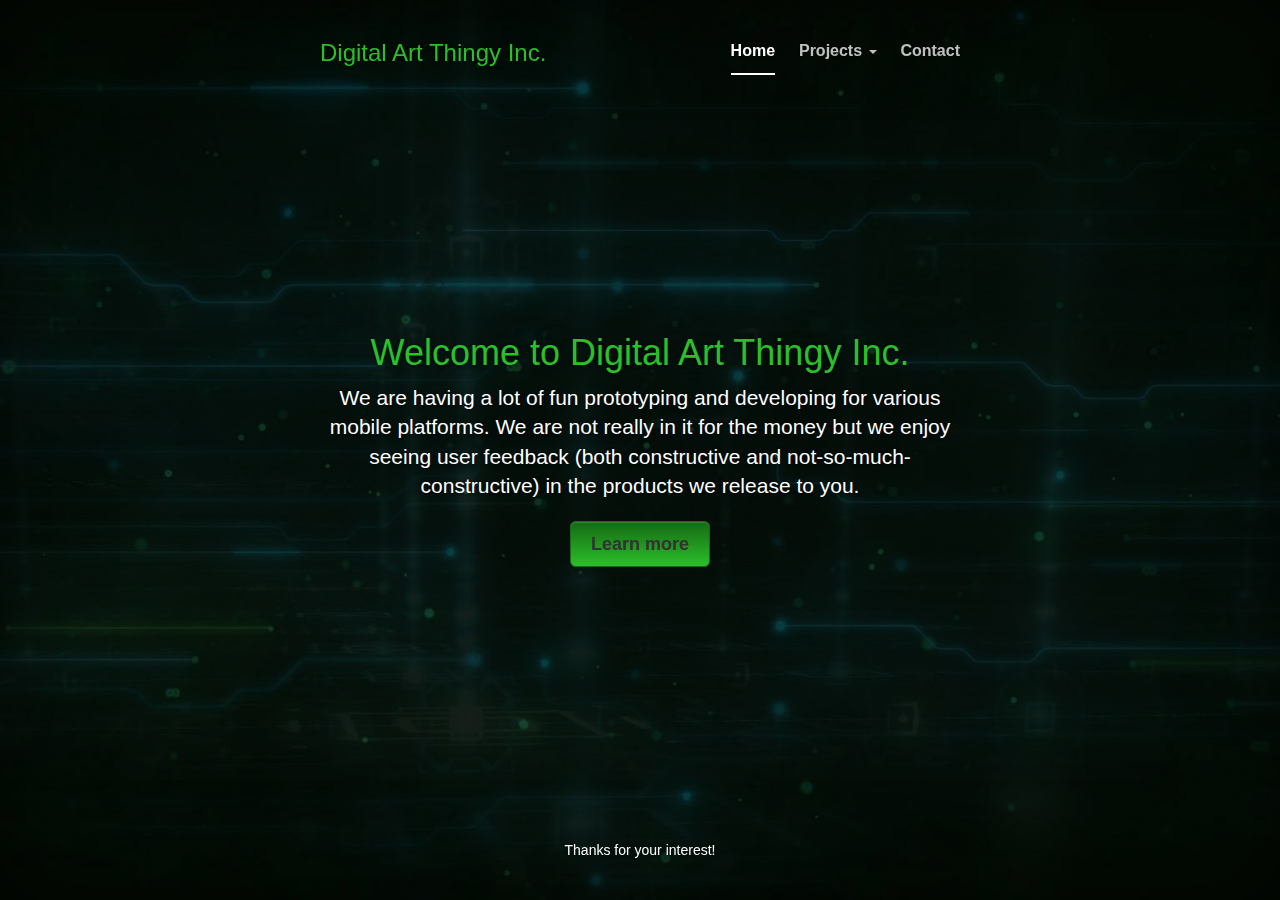
<file: docs/index.html>
<!DOCTYPE html>
<html lang="en">
  <head>
    <meta charset="utf-8">
    <meta http-equiv="X-UA-Compatible" content="IE=edge">
    <meta name="viewport" content="width=device-width,initial-scale=1.0,minimum-scale=1.0,user-scalable=no">
    <!-- The above 3 meta tags *must* come first in the head; any other head content must come *after* these tags -->
    <meta name="description" content="Digital Art Thingy Inc. explores cross platform development opportunities on the desktop and mobile devices.">
    <meta name="author" content="Digital Art Thingy Inc.">
    <link rel="icon" href="favicon.ico">
    <title>Digital Art Thingy Inc.</title>

    <!-- Bootstrap core CSS -->
    <link href="css/bootstrap.min.css" rel="stylesheet">
    <!-- Bootstrap theme -->
    <link href="css/bootstrap-theme.min.css" rel="stylesheet">
    <!-- IE10 viewport hack for Surface/desktop Windows 8 bug -->
    <link href="assets/css/ie10-viewport-bug-workaround.css" rel="stylesheet">
    <!-- Custom styles for this template -->
    <link href="cover.css" rel="stylesheet">
    <!-- Just for debugging purposes. Don't actually copy these 2 lines! -->
    <!--[if lt IE 9]><script src="../../assets/js/ie8-responsive-file-warning.js"></script><![endif]-->
    <script src="assets/js/ie-emulation-modes-warning.js"></script>

    <!-- HTML5 shim and Respond.js for IE8 support of HTML5 elements and media queries -->
    <!--[if lt IE 9]>
      <script src="https://oss.maxcdn.com/html5shiv/3.7.3/html5shiv.min.js"></script>
      <script src="https://oss.maxcdn.com/respond/1.4.2/respond.min.js"></script>
    <![endif]-->
  </head>

  <body>

    <div class="site-wrapper">
      <div class="site-wrapper-inner">
        <div class="cover-container">
          <div class="masthead clearfix">
            <div class="inner">
              <h3 class="masthead-brand">Digital Art Thingy Inc.</h3>
              <nav>
                <ul class="nav masthead-nav">
                  <li class="active"><a href="#">Home</a></li>
                  <li class="dropdown">
                    <a href="#" class="dropdown-toggle" data-toggle="dropdown" role="button" aria-haspopup="true" aria-expanded="false">Projects <span class="caret"></span></a>
                    <ul class="dropdown-menu">
                       <li><a href="HappyBirthday.html">Happy Birthday</a></li>
                       <li><a href="WITW.html">Where in the world ...</a></li>
                    </ul>
                  </li>
                  <li><a href="#">Contact</a></li>
                </ul>
              </nav>
            </div>
          </div>
          <div class="inner cover">
            <h1 class="cover-heading">Welcome to Digital Art Thingy Inc.</h1>
            <p class="lead">
            We are having a lot of fun prototyping and developing for various mobile platforms. We are not really in it for the money but we enjoy seeing user feedback (both constructive and not-so-much-constructive) in the products we release to you.
            </p>
            <p class="lead">
              <a href="#" class="btn btn-lg btn-default">Learn more</a>
            </p>
          </div>
          <div class="mastfoot">
            <div class="inner">
              <p>Thanks for your interest!</p>
            </div>
          </div>
        </div>
      </div>
    </div>

    <!-- Bootstrap core JavaScript
    ================================================== -->
    <!-- Placed at the end of the document so the pages load faster -->
    <script src="https://ajax.googleapis.com/ajax/libs/jquery/1.12.4/jquery.min.js"></script>
    <script src="js/bootstrap.min.js"></script>
    <!-- IE10 viewport hack for Surface/desktop Windows 8 bug -->
    <script src="assets/js/ie10-viewport-bug-workaround.js"></script>
  </body>
</html>
</file>
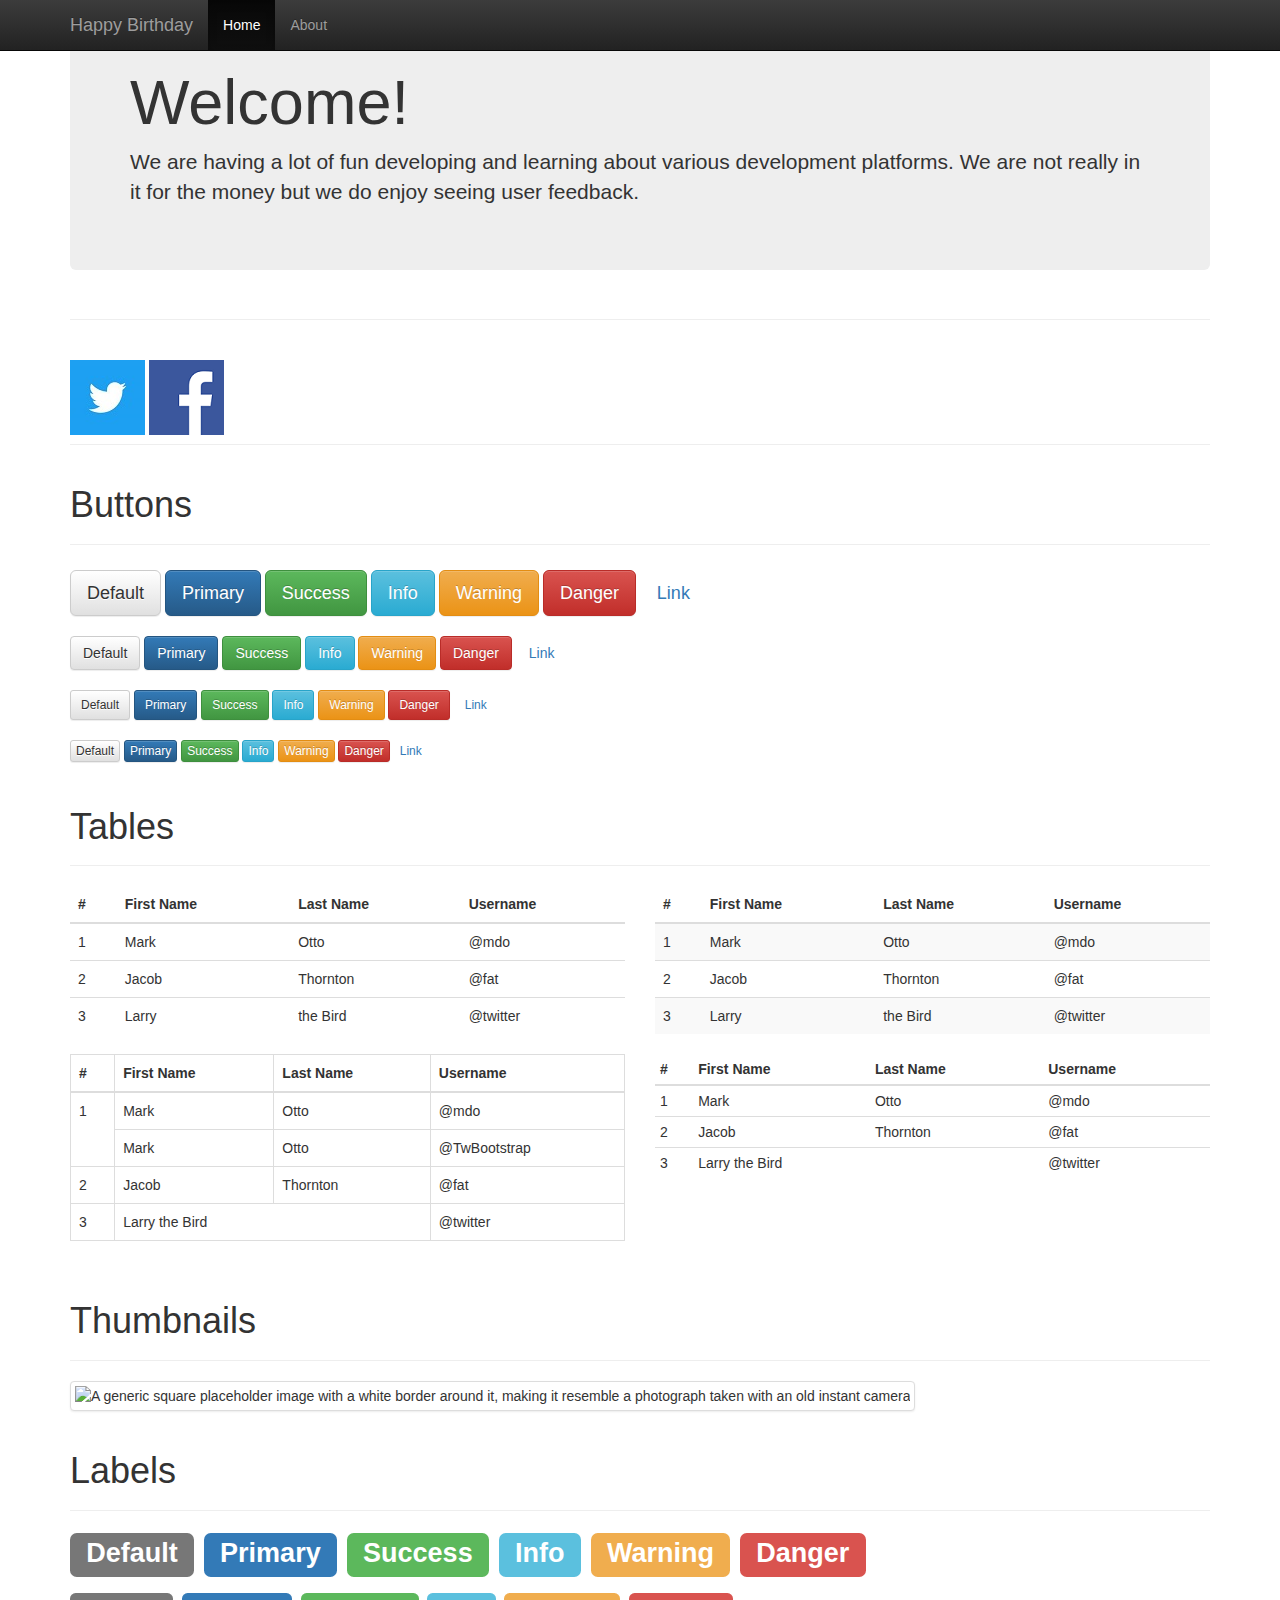
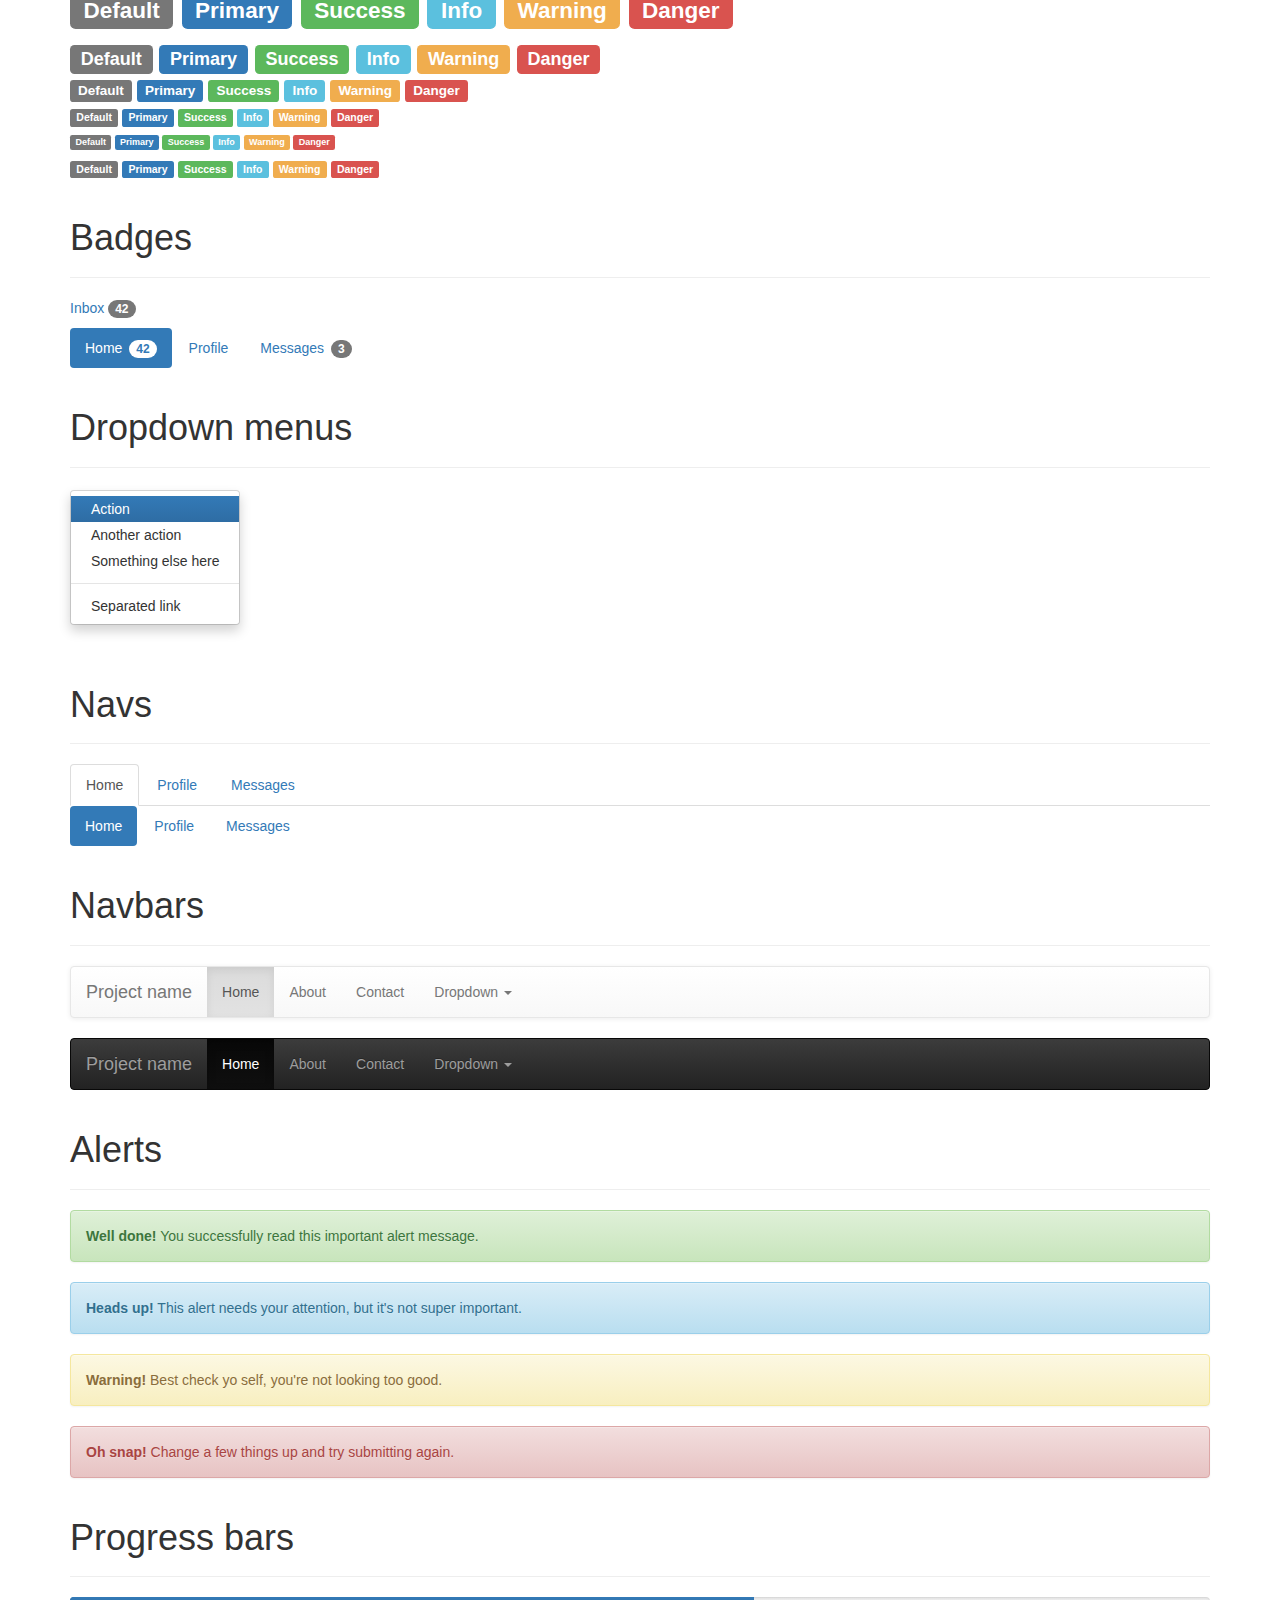
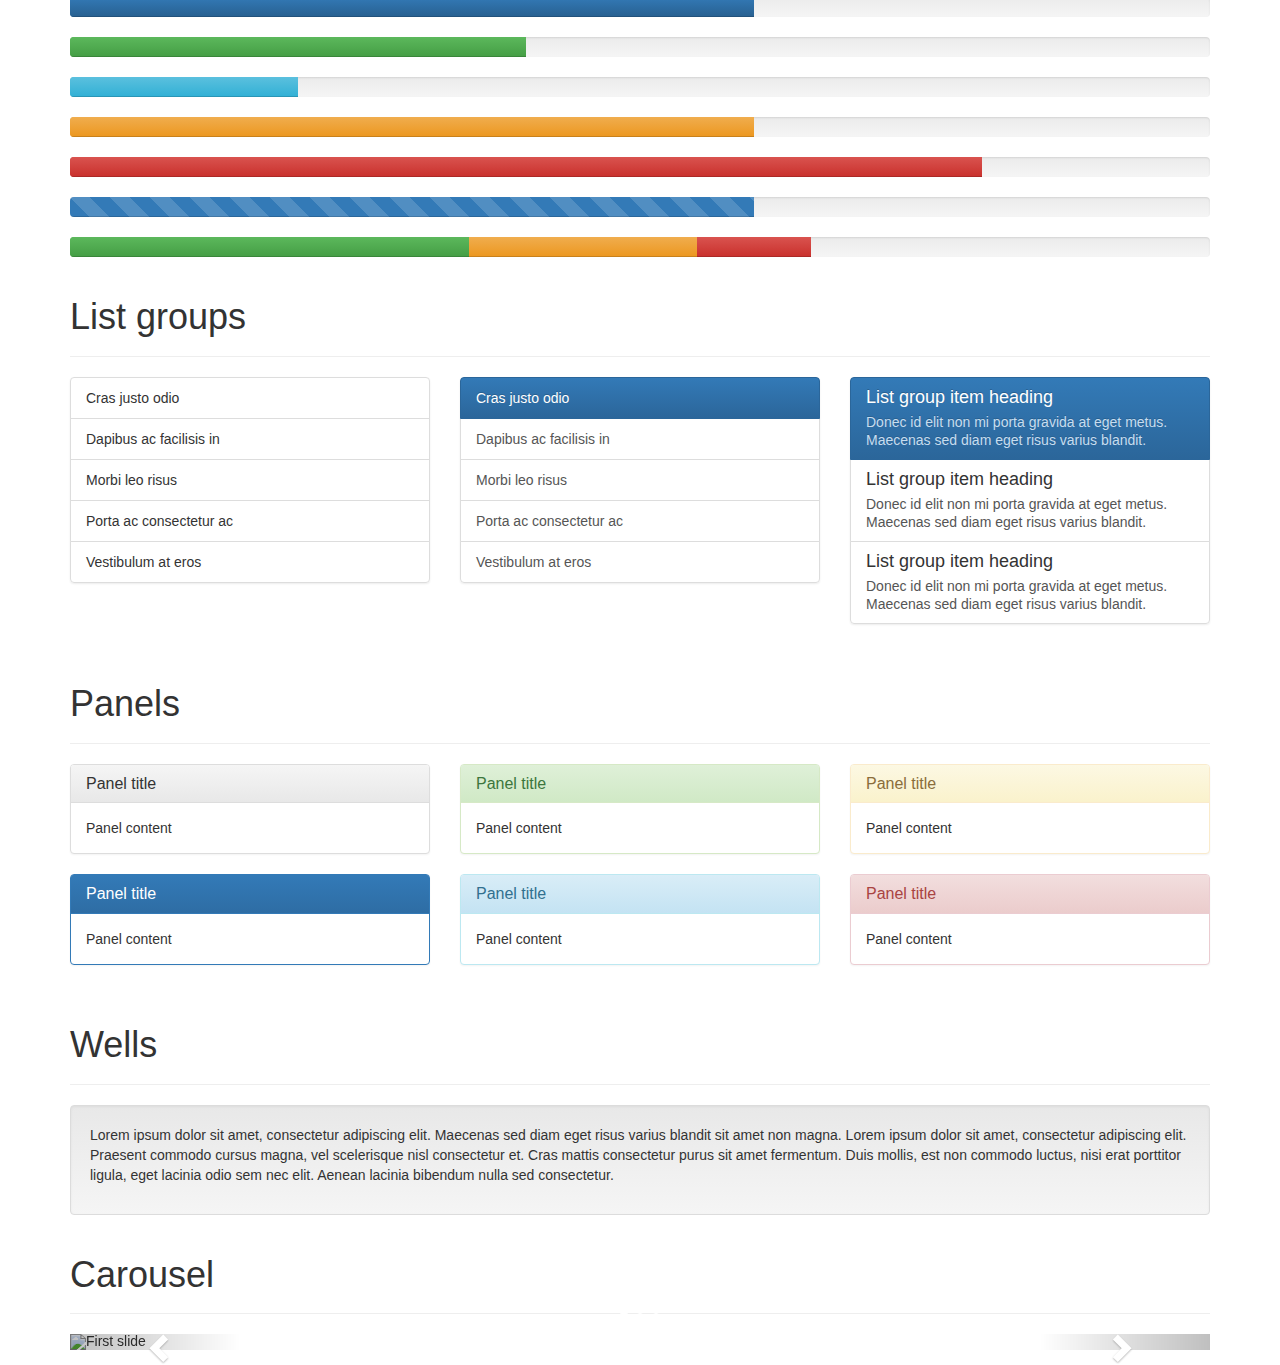
<file: docs/DigitalArtThingy.html>
<!DOCTYPE html>
<html lang="en">
  <head>
    <meta charset="utf-8">
    <meta http-equiv="X-UA-Compatible" content="IE=edge">
    <meta name="viewport" content="width=device-width, initial-scale=1">
    <!-- The above 3 meta tags *must* come first in the head; any other head content must come *after* these tags -->
    <meta name="description" content="Digital Art Thingy Inc. explores cross platform development opportunities on the desktop and mobile devices.">
    <meta name="author" content="Digital Art Thingy Inc.">
    <link rel="icon" href="favicon.ico">

    <title>Happy Birthday</title>

    <!-- Bootstrap core CSS -->
    <link href="css/bootstrap.min.css" rel="stylesheet">
    <!-- Bootstrap theme -->
    <link href="css/bootstrap-theme.min.css" rel="stylesheet">
    <!-- IE10 viewport hack for Surface/desktop Windows 8 bug -->
    <link href="assets/css/ie10-viewport-bug-workaround.css" rel="stylesheet">
    <!-- Custom styles for this template -->
    <link href="theme.css" rel="stylesheet">
    <!-- Just for debugging purposes. Don't actually copy these 2 lines! -->
    <!--[if lt IE 9]><script src="../../assets/js/ie8-responsive-file-warning.js"></script><![endif]-->
    <script src="assets/js/ie-emulation-modes-warning.js"></script>
    <!-- HTML5 shim and Respond.js for IE8 support of HTML5 elements and media queries -->
    <!--[if lt IE 9]>
      <script src="https://oss.maxcdn.com/html5shiv/3.7.3/html5shiv.min.js"></script>
      <script src="https://oss.maxcdn.com/respond/1.4.2/respond.min.js"></script>
    <![endif]-->
  </head>

  <body>
    <!-- Fixed navbar -->
    <nav class="navbar navbar-inverse navbar-fixed-top">
      <div class="container">
        <div class="navbar-header">
          <button type="button" class="navbar-toggle collapsed" data-toggle="collapse" data-target="#navbar" aria-expanded="false" aria-controls="navbar">
            <span class="sr-only">Toggle navigation</span>
            <span class="icon-bar"></span>
            <span class="icon-bar"></span>
            <span class="icon-bar"></span>
          </button>
          <a class="navbar-brand" href="#">Happy Birthday</a>
        </div>
        <div id="navbar" class="navbar-collapse collapse">
          <ul class="nav navbar-nav">
            <li class="active"><a href="#">Home</a></li>
            <li><a href="#about">About</a></li>
          </ul>
        </div><!--/.nav-collapse -->
      </div>
    </nav>

    <div class="container theme-showcase" role="main">
      <!-- Main jumbotron for a primary marketing message or call to action -->
      <div class="jumbotron">
        <h1>Welcome!</h1>
        <p>We are having a lot of fun developing and learning about various development platforms. We are not really in it for the money but we do enjoy seeing user feedback.</p>
      </div>

     <div class="page-header">
        <script type="text/javascript">
          <!--
              google_ad_client = "ca-pub-4147897892611208";
              /* DigitalArtThingy homepage */
              google_ad_slot = "9244428916";
              google_ad_width = 728;
              google_ad_height = 90;
          //-->
        </script>
        <script type="text/javascript" src="http://pagead2.googlesyndication.com/pagead/show_ads.js">
        </script>
      </div>

      <div class="page-header">
        <a href="http://www.twitter.com/DigArtThingy"><img src="images/twitter_icon.png" width="75" height="75" alt=""></a>
        <a href="http://www.facebook.com/pages/Digital-Art-Thingy/162231793826438"><img src="images/facebook_icon.png" width="75" height="75" alt=""></a>
        <script src="http://connect.facebook.net/en_US/all.js#xfbml=1">
        </script>
      </div>

      <div class="page-header">
        <h1>Buttons</h1>
      </div>

      <p>
        <button type="button" class="btn btn-lg btn-default">Default</button>
        <button type="button" class="btn btn-lg btn-primary">Primary</button>
        <button type="button" class="btn btn-lg btn-success">Success</button>
        <button type="button" class="btn btn-lg btn-info">Info</button>
        <button type="button" class="btn btn-lg btn-warning">Warning</button>
        <button type="button" class="btn btn-lg btn-danger">Danger</button>
        <button type="button" class="btn btn-lg btn-link">Link</button>
      </p>
      <p>
        <button type="button" class="btn btn-default">Default</button>
        <button type="button" class="btn btn-primary">Primary</button>
        <button type="button" class="btn btn-success">Success</button>
        <button type="button" class="btn btn-info">Info</button>
        <button type="button" class="btn btn-warning">Warning</button>
        <button type="button" class="btn btn-danger">Danger</button>
        <button type="button" class="btn btn-link">Link</button>
      </p>
      <p>
        <button type="button" class="btn btn-sm btn-default">Default</button>
        <button type="button" class="btn btn-sm btn-primary">Primary</button>
        <button type="button" class="btn btn-sm btn-success">Success</button>
        <button type="button" class="btn btn-sm btn-info">Info</button>
        <button type="button" class="btn btn-sm btn-warning">Warning</button>
        <button type="button" class="btn btn-sm btn-danger">Danger</button>
        <button type="button" class="btn btn-sm btn-link">Link</button>
      </p>
      <p>
        <button type="button" class="btn btn-xs btn-default">Default</button>
        <button type="button" class="btn btn-xs btn-primary">Primary</button>
        <button type="button" class="btn btn-xs btn-success">Success</button>
        <button type="button" class="btn btn-xs btn-info">Info</button>
        <button type="button" class="btn btn-xs btn-warning">Warning</button>
        <button type="button" class="btn btn-xs btn-danger">Danger</button>
        <button type="button" class="btn btn-xs btn-link">Link</button>
      </p>

      <div class="page-header">
        <h1>Tables</h1>
      </div>
      <div class="row">
        <div class="col-md-6">
          <table class="table">
            <thead>
              <tr>
                <th>#</th>
                <th>First Name</th>
                <th>Last Name</th>
                <th>Username</th>
              </tr>
            </thead>
            <tbody>
              <tr>
                <td>1</td>
                <td>Mark</td>
                <td>Otto</td>
                <td>@mdo</td>
              </tr>
              <tr>
                <td>2</td>
                <td>Jacob</td>
                <td>Thornton</td>
                <td>@fat</td>
              </tr>
              <tr>
                <td>3</td>
                <td>Larry</td>
                <td>the Bird</td>
                <td>@twitter</td>
              </tr>
            </tbody>
          </table>
        </div>
        <div class="col-md-6">
          <table class="table table-striped">
            <thead>
              <tr>
                <th>#</th>
                <th>First Name</th>
                <th>Last Name</th>
                <th>Username</th>
              </tr>
            </thead>
            <tbody>
              <tr>
                <td>1</td>
                <td>Mark</td>
                <td>Otto</td>
                <td>@mdo</td>
              </tr>
              <tr>
                <td>2</td>
                <td>Jacob</td>
                <td>Thornton</td>
                <td>@fat</td>
              </tr>
              <tr>
                <td>3</td>
                <td>Larry</td>
                <td>the Bird</td>
                <td>@twitter</td>
              </tr>
            </tbody>
          </table>
        </div>
      </div>

      <div class="row">
        <div class="col-md-6">
          <table class="table table-bordered">
            <thead>
              <tr>
                <th>#</th>
                <th>First Name</th>
                <th>Last Name</th>
                <th>Username</th>
              </tr>
            </thead>
            <tbody>
              <tr>
                <td rowspan="2">1</td>
                <td>Mark</td>
                <td>Otto</td>
                <td>@mdo</td>
              </tr>
              <tr>
                <td>Mark</td>
                <td>Otto</td>
                <td>@TwBootstrap</td>
              </tr>
              <tr>
                <td>2</td>
                <td>Jacob</td>
                <td>Thornton</td>
                <td>@fat</td>
              </tr>
              <tr>
                <td>3</td>
                <td colspan="2">Larry the Bird</td>
                <td>@twitter</td>
              </tr>
            </tbody>
          </table>
        </div>
        <div class="col-md-6">
          <table class="table table-condensed">
            <thead>
              <tr>
                <th>#</th>
                <th>First Name</th>
                <th>Last Name</th>
                <th>Username</th>
              </tr>
            </thead>
            <tbody>
              <tr>
                <td>1</td>
                <td>Mark</td>
                <td>Otto</td>
                <td>@mdo</td>
              </tr>
              <tr>
                <td>2</td>
                <td>Jacob</td>
                <td>Thornton</td>
                <td>@fat</td>
              </tr>
              <tr>
                <td>3</td>
                <td colspan="2">Larry the Bird</td>
                <td>@twitter</td>
              </tr>
            </tbody>
          </table>
        </div>
      </div>

      <div class="page-header">
        <h1>Thumbnails</h1>
      </div>
      <img data-src="holder.js/200x200" class="img-thumbnail" alt="A generic square placeholder image with a white border around it, making it resemble a photograph taken with an old instant camera">

      <div class="page-header">
        <h1>Labels</h1>
      </div>
      <h1>
        <span class="label label-default">Default</span>
        <span class="label label-primary">Primary</span>
        <span class="label label-success">Success</span>
        <span class="label label-info">Info</span>
        <span class="label label-warning">Warning</span>
        <span class="label label-danger">Danger</span>
      </h1>
      <h2>
        <span class="label label-default">Default</span>
        <span class="label label-primary">Primary</span>
        <span class="label label-success">Success</span>
        <span class="label label-info">Info</span>
        <span class="label label-warning">Warning</span>
        <span class="label label-danger">Danger</span>
      </h2>
      <h3>
        <span class="label label-default">Default</span>
        <span class="label label-primary">Primary</span>
        <span class="label label-success">Success</span>
        <span class="label label-info">Info</span>
        <span class="label label-warning">Warning</span>
        <span class="label label-danger">Danger</span>
      </h3>
      <h4>
        <span class="label label-default">Default</span>
        <span class="label label-primary">Primary</span>
        <span class="label label-success">Success</span>
        <span class="label label-info">Info</span>
        <span class="label label-warning">Warning</span>
        <span class="label label-danger">Danger</span>
      </h4>
      <h5>
        <span class="label label-default">Default</span>
        <span class="label label-primary">Primary</span>
        <span class="label label-success">Success</span>
        <span class="label label-info">Info</span>
        <span class="label label-warning">Warning</span>
        <span class="label label-danger">Danger</span>
      </h5>
      <h6>
        <span class="label label-default">Default</span>
        <span class="label label-primary">Primary</span>
        <span class="label label-success">Success</span>
        <span class="label label-info">Info</span>
        <span class="label label-warning">Warning</span>
        <span class="label label-danger">Danger</span>
      </h6>
      <p>
        <span class="label label-default">Default</span>
        <span class="label label-primary">Primary</span>
        <span class="label label-success">Success</span>
        <span class="label label-info">Info</span>
        <span class="label label-warning">Warning</span>
        <span class="label label-danger">Danger</span>
      </p>

      <div class="page-header">
        <h1>Badges</h1>
      </div>
      <p>
        <a href="#">Inbox <span class="badge">42</span></a>
      </p>
      <ul class="nav nav-pills" role="tablist">
        <li role="presentation" class="active"><a href="#">Home <span class="badge">42</span></a></li>
        <li role="presentation"><a href="#">Profile</a></li>
        <li role="presentation"><a href="#">Messages <span class="badge">3</span></a></li>
      </ul>

      <div class="page-header">
        <h1>Dropdown menus</h1>
      </div>
      <div class="dropdown theme-dropdown clearfix">
        <a id="dropdownMenu1" href="#" class="sr-only dropdown-toggle" data-toggle="dropdown" role="button" aria-haspopup="true" aria-expanded="false">Dropdown <span class="caret"></span></a>
        <ul class="dropdown-menu" aria-labelledby="dropdownMenu1">
          <li class="active"><a href="#">Action</a></li>
          <li><a href="#">Another action</a></li>
          <li><a href="#">Something else here</a></li>
          <li role="separator" class="divider"></li>
          <li><a href="#">Separated link</a></li>
        </ul>
      </div>

      <div class="page-header">
        <h1>Navs</h1>
      </div>
      <ul class="nav nav-tabs" role="tablist">
        <li role="presentation" class="active"><a href="#">Home</a></li>
        <li role="presentation"><a href="#">Profile</a></li>
        <li role="presentation"><a href="#">Messages</a></li>
      </ul>
      <ul class="nav nav-pills" role="tablist">
        <li role="presentation" class="active"><a href="#">Home</a></li>
        <li role="presentation"><a href="#">Profile</a></li>
        <li role="presentation"><a href="#">Messages</a></li>
      </ul>

      <div class="page-header">
        <h1>Navbars</h1>
      </div>

      <nav class="navbar navbar-default">
        <div class="container">
          <div class="navbar-header">
            <button type="button" class="navbar-toggle collapsed" data-toggle="collapse" data-target=".navbar-collapse">
              <span class="sr-only">Toggle navigation</span>
              <span class="icon-bar"></span>
              <span class="icon-bar"></span>
              <span class="icon-bar"></span>
            </button>
            <a class="navbar-brand" href="#">Project name</a>
          </div>
          <div class="navbar-collapse collapse">
            <ul class="nav navbar-nav">
              <li class="active"><a href="#">Home</a></li>
              <li><a href="#about">About</a></li>
              <li><a href="#contact">Contact</a></li>
              <li class="dropdown">
                <a href="#" class="dropdown-toggle" data-toggle="dropdown" role="button" aria-haspopup="true" aria-expanded="false">Dropdown <span class="caret"></span></a>
                <ul class="dropdown-menu">
                  <li><a href="#">Action</a></li>
                  <li><a href="#">Another action</a></li>
                  <li><a href="#">Something else here</a></li>
                  <li role="separator" class="divider"></li>
                  <li class="dropdown-header">Nav header</li>
                  <li><a href="#">Separated link</a></li>
                  <li><a href="#">One more separated link</a></li>
                </ul>
              </li>
            </ul>
          </div><!--/.nav-collapse -->
        </div>
      </nav>

      <nav class="navbar navbar-inverse">
        <div class="container">
          <div class="navbar-header">
            <button type="button" class="navbar-toggle collapsed" data-toggle="collapse" data-target=".navbar-collapse">
              <span class="sr-only">Toggle navigation</span>
              <span class="icon-bar"></span>
              <span class="icon-bar"></span>
              <span class="icon-bar"></span>
            </button>
            <a class="navbar-brand" href="#">Project name</a>
          </div>
          <div class="navbar-collapse collapse">
            <ul class="nav navbar-nav">
              <li class="active"><a href="#">Home</a></li>
              <li><a href="#about">About</a></li>
              <li><a href="#contact">Contact</a></li>
              <li class="dropdown">
                <a href="#" class="dropdown-toggle" data-toggle="dropdown" role="button" aria-haspopup="true" aria-expanded="false">Dropdown <span class="caret"></span></a>
                <ul class="dropdown-menu">
                  <li><a href="#">Action</a></li>
                  <li><a href="#">Another action</a></li>
                  <li><a href="#">Something else here</a></li>
                  <li role="separator" class="divider"></li>
                  <li class="dropdown-header">Nav header</li>
                  <li><a href="#">Separated link</a></li>
                  <li><a href="#">One more separated link</a></li>
                </ul>
              </li>
            </ul>
          </div><!--/.nav-collapse -->
        </div>
      </nav>

      <div class="page-header">
        <h1>Alerts</h1>
      </div>
      <div class="alert alert-success" role="alert">
        <strong>Well done!</strong> You successfully read this important alert message.
      </div>
      <div class="alert alert-info" role="alert">
        <strong>Heads up!</strong> This alert needs your attention, but it's not super important.
      </div>
      <div class="alert alert-warning" role="alert">
        <strong>Warning!</strong> Best check yo self, you're not looking too good.
      </div>
      <div class="alert alert-danger" role="alert">
        <strong>Oh snap!</strong> Change a few things up and try submitting again.
      </div>

      <div class="page-header">
        <h1>Progress bars</h1>
      </div>
      <div class="progress">
        <div class="progress-bar" role="progressbar" aria-valuenow="60" aria-valuemin="0" aria-valuemax="100" style="width: 60%;"><span class="sr-only">60% Complete</span></div>
      </div>
      <div class="progress">
        <div class="progress-bar progress-bar-success" role="progressbar" aria-valuenow="40" aria-valuemin="0" aria-valuemax="100" style="width: 40%"><span class="sr-only">40% Complete (success)</span></div>
      </div>
      <div class="progress">
        <div class="progress-bar progress-bar-info" role="progressbar" aria-valuenow="20" aria-valuemin="0" aria-valuemax="100" style="width: 20%"><span class="sr-only">20% Complete</span></div>
      </div>
      <div class="progress">
        <div class="progress-bar progress-bar-warning" role="progressbar" aria-valuenow="60" aria-valuemin="0" aria-valuemax="100" style="width: 60%"><span class="sr-only">60% Complete (warning)</span></div>
      </div>
      <div class="progress">
        <div class="progress-bar progress-bar-danger" role="progressbar" aria-valuenow="80" aria-valuemin="0" aria-valuemax="100" style="width: 80%"><span class="sr-only">80% Complete (danger)</span></div>
      </div>
      <div class="progress">
        <div class="progress-bar progress-bar-striped" role="progressbar" aria-valuenow="60" aria-valuemin="0" aria-valuemax="100" style="width: 60%"><span class="sr-only">60% Complete</span></div>
      </div>
      <div class="progress">
        <div class="progress-bar progress-bar-success" style="width: 35%"><span class="sr-only">35% Complete (success)</span></div>
        <div class="progress-bar progress-bar-warning" style="width: 20%"><span class="sr-only">20% Complete (warning)</span></div>
        <div class="progress-bar progress-bar-danger" style="width: 10%"><span class="sr-only">10% Complete (danger)</span></div>
      </div>

      <div class="page-header">
        <h1>List groups</h1>
      </div>
      <div class="row">
        <div class="col-sm-4">
          <ul class="list-group">
            <li class="list-group-item">Cras justo odio</li>
            <li class="list-group-item">Dapibus ac facilisis in</li>
            <li class="list-group-item">Morbi leo risus</li>
            <li class="list-group-item">Porta ac consectetur ac</li>
            <li class="list-group-item">Vestibulum at eros</li>
          </ul>
        </div><!-- /.col-sm-4 -->
        <div class="col-sm-4">
          <div class="list-group">
            <a href="#" class="list-group-item active">
              Cras justo odio
            </a>
            <a href="#" class="list-group-item">Dapibus ac facilisis in</a>
            <a href="#" class="list-group-item">Morbi leo risus</a>
            <a href="#" class="list-group-item">Porta ac consectetur ac</a>
            <a href="#" class="list-group-item">Vestibulum at eros</a>
          </div>
        </div><!-- /.col-sm-4 -->
        <div class="col-sm-4">
          <div class="list-group">
            <a href="#" class="list-group-item active">
              <h4 class="list-group-item-heading">List group item heading</h4>
              <p class="list-group-item-text">Donec id elit non mi porta gravida at eget metus. Maecenas sed diam eget risus varius blandit.</p>
            </a>
            <a href="#" class="list-group-item">
              <h4 class="list-group-item-heading">List group item heading</h4>
              <p class="list-group-item-text">Donec id elit non mi porta gravida at eget metus. Maecenas sed diam eget risus varius blandit.</p>
            </a>
            <a href="#" class="list-group-item">
              <h4 class="list-group-item-heading">List group item heading</h4>
              <p class="list-group-item-text">Donec id elit non mi porta gravida at eget metus. Maecenas sed diam eget risus varius blandit.</p>
            </a>
          </div>
        </div><!-- /.col-sm-4 -->
      </div>

      <div class="page-header">
        <h1>Panels</h1>
      </div>
      <div class="row">
        <div class="col-sm-4">
          <div class="panel panel-default">
            <div class="panel-heading">
              <h3 class="panel-title">Panel title</h3>
            </div>
            <div class="panel-body">
              Panel content
            </div>
          </div>
          <div class="panel panel-primary">
            <div class="panel-heading">
              <h3 class="panel-title">Panel title</h3>
            </div>
            <div class="panel-body">
              Panel content
            </div>
          </div>
        </div><!-- /.col-sm-4 -->
        <div class="col-sm-4">
          <div class="panel panel-success">
            <div class="panel-heading">
              <h3 class="panel-title">Panel title</h3>
            </div>
            <div class="panel-body">
              Panel content
            </div>
          </div>
          <div class="panel panel-info">
            <div class="panel-heading">
              <h3 class="panel-title">Panel title</h3>
            </div>
            <div class="panel-body">
              Panel content
            </div>
          </div>
        </div><!-- /.col-sm-4 -->
        <div class="col-sm-4">
          <div class="panel panel-warning">
            <div class="panel-heading">
              <h3 class="panel-title">Panel title</h3>
            </div>
            <div class="panel-body">
              Panel content
            </div>
          </div>
          <div class="panel panel-danger">
            <div class="panel-heading">
              <h3 class="panel-title">Panel title</h3>
            </div>
            <div class="panel-body">
              Panel content
            </div>
          </div>
        </div><!-- /.col-sm-4 -->
      </div>

      <div class="page-header">
        <h1>Wells</h1>
      </div>
      <div class="well">
        <p>Lorem ipsum dolor sit amet, consectetur adipiscing elit. Maecenas sed diam eget risus varius blandit sit amet non magna. Lorem ipsum dolor sit amet, consectetur adipiscing elit. Praesent commodo cursus magna, vel scelerisque nisl consectetur et. Cras mattis consectetur purus sit amet fermentum. Duis mollis, est non commodo luctus, nisi erat porttitor ligula, eget lacinia odio sem nec elit. Aenean lacinia bibendum nulla sed consectetur.</p>
      </div>

      <div class="page-header">
        <h1>Carousel</h1>
      </div>
      <div id="carousel-example-generic" class="carousel slide" data-ride="carousel">
        <ol class="carousel-indicators">
          <li data-target="#carousel-example-generic" data-slide-to="0" class="active"></li>
          <li data-target="#carousel-example-generic" data-slide-to="1"></li>
          <li data-target="#carousel-example-generic" data-slide-to="2"></li>
        </ol>
        <div class="carousel-inner" role="listbox">
          <div class="item active">
            <img data-src="holder.js/1140x500/auto/#777:#555/text:First slide" alt="First slide">
          </div>
          <div class="item">
            <img data-src="holder.js/1140x500/auto/#666:#444/text:Second slide" alt="Second slide">
          </div>
          <div class="item">
            <img data-src="holder.js/1140x500/auto/#555:#333/text:Third slide" alt="Third slide">
          </div>
        </div>
        <a class="left carousel-control" href="#carousel-example-generic" role="button" data-slide="prev">
          <span class="glyphicon glyphicon-chevron-left" aria-hidden="true"></span>
          <span class="sr-only">Previous</span>
        </a>
        <a class="right carousel-control" href="#carousel-example-generic" role="button" data-slide="next">
          <span class="glyphicon glyphicon-chevron-right" aria-hidden="true"></span>
          <span class="sr-only">Next</span>
        </a>
      </div>
  
    </div> <!-- /container -->

    <!-- Bootstrap core JavaScript
    ================================================== -->
    <!-- Placed at the end of the document so the pages load faster -->
    <script src="https://ajax.googleapis.com/ajax/libs/jquery/1.12.4/jquery.min.js"></script>
    <script src="js/bootstrap.min.js"></script>
    <!-- IE10 viewport hack for Surface/desktop Windows 8 bug -->
    <script src="assets/js/ie10-viewport-bug-workaround.js"></script>
  </body>
</html>
</file>
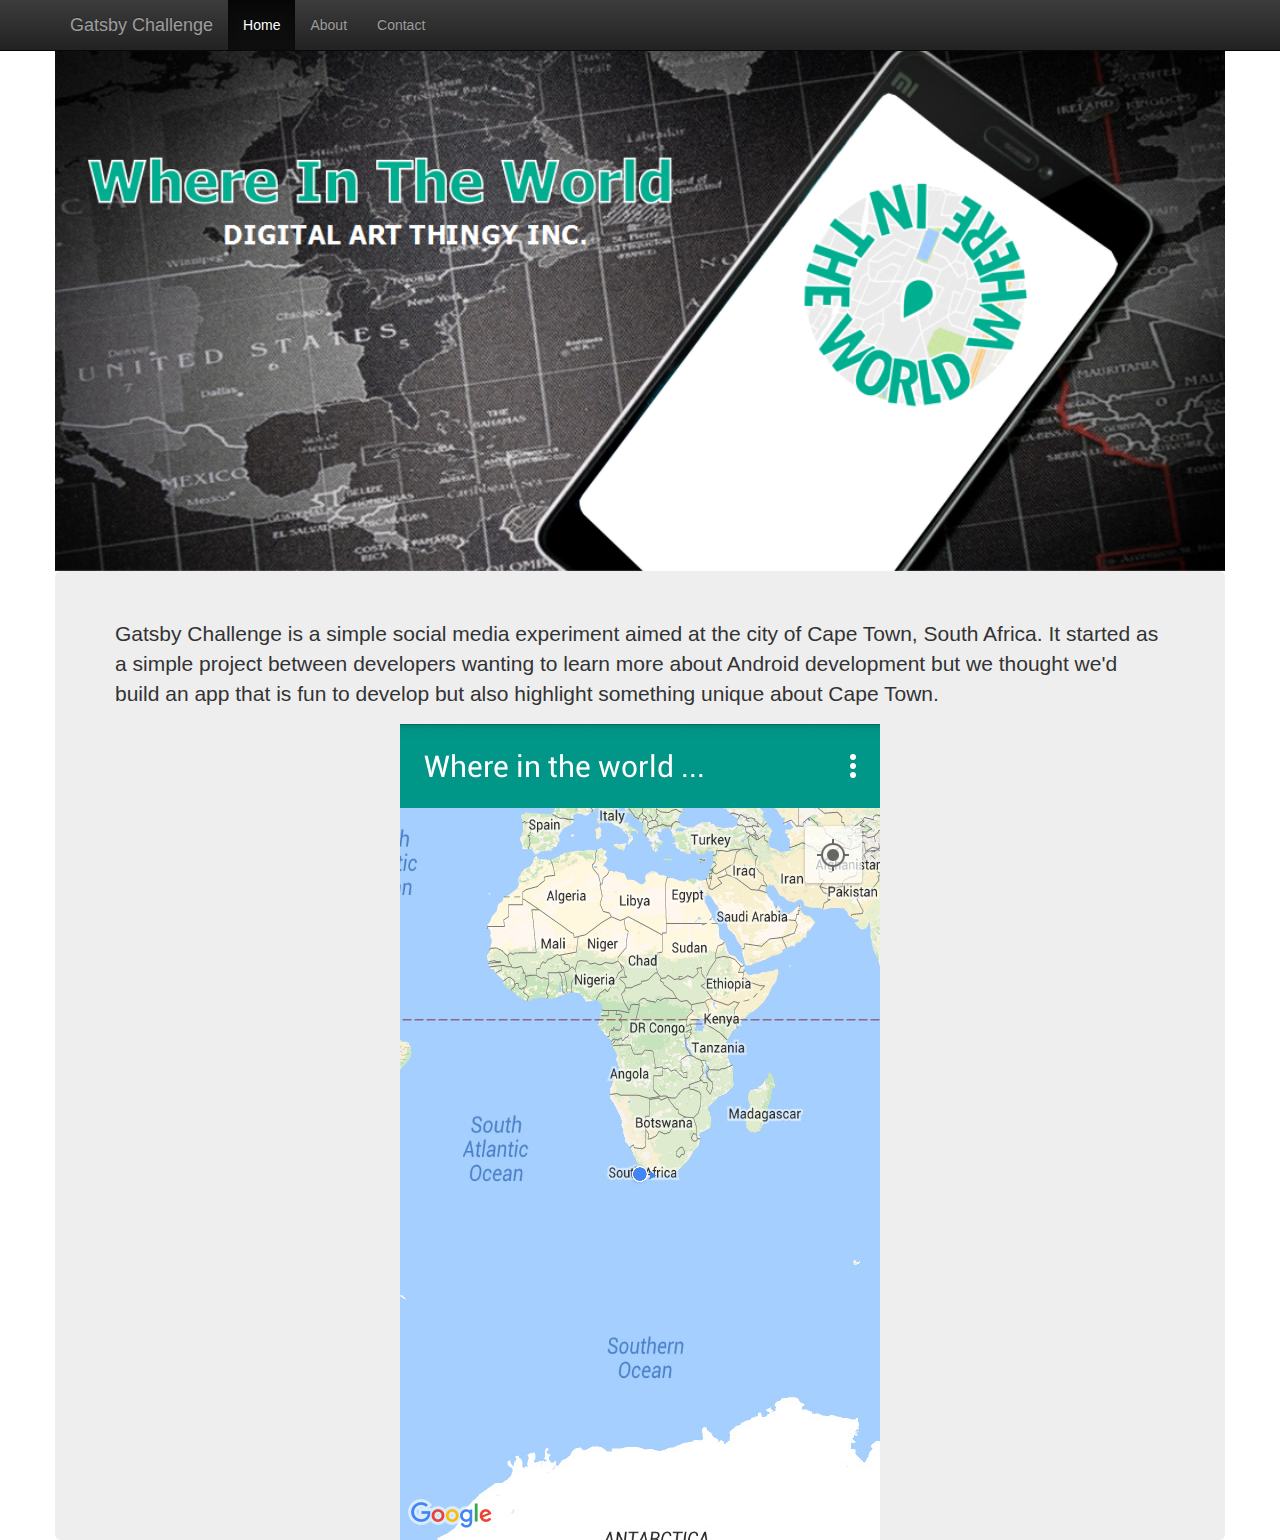
<file: docs/GatsbyChallenge.html>
<!DOCTYPE html>
<html lang="en">
  <head>
    <meta charset="utf-8">
    <meta http-equiv="X-UA-Compatible" content="IE=edge">
    <meta name="viewport" content="width=device-width,initial-scale=1.0,minimum-scale=1.0,user-scalable=no">
    <!-- The above 3 meta tags *must* come first in the head; any other head content must come *after* these tags -->
    <meta name="description" content="Digital Art Thingy Inc. explores cross platform development opportunities on the desktop and mobile devices.">
    <meta name="author" content="Digital Art Thingy Inc.">
    <link rel="icon" href="favicon.ico">
    <title>Gatsby Challenge</title>

    <!-- Bootstrap core CSS -->
    <link href="css/bootstrap.min.css" rel="stylesheet">
    <!-- Bootstrap theme -->
    <link href="css/bootstrap-theme.min.css" rel="stylesheet">
    <!-- IE10 viewport hack for Surface/desktop Windows 8 bug -->
    <link href="assets/css/ie10-viewport-bug-workaround.css" rel="stylesheet">
    <!-- Custom styles for this template -->
    <link href="theme.css" rel="stylesheet">    
    <!-- Just for debugging purposes. Don't actually copy these 2 lines! -->
    <!--[if lt IE 9]><script src="../../assets/js/ie8-responsive-file-warning.js"></script><![endif]-->
    <script src="assets/js/ie-emulation-modes-warning.js"></script>
    <!-- HTML5 shim and Respond.js for IE8 support of HTML5 elements and media queries -->
    <!--[if lt IE 9]>
      <script src="https://oss.maxcdn.com/html5shiv/3.7.3/html5shiv.min.js"></script>
      <script src="https://oss.maxcdn.com/respond/1.4.2/respond.min.js"></script>
    <![endif]-->
  </head>

  <body>
    <!-- Fixed navbar -->
    <nav class="navbar navbar-inverse navbar-fixed-top">
      <div class="container">
        <div class="navbar-header">
          <button type="button" class="navbar-toggle collapsed" data-toggle="collapse" data-target="#navbar" aria-expanded="false" aria-controls="navbar">
            <span class="sr-only">Toggle navigation</span>
            <span class="icon-bar"></span>
            <span class="icon-bar"></span>
            <span class="icon-bar"></span>
          </button>
          <a class="navbar-brand" href="#">Gatsby Challenge</a>
        </div>
        <div id="navbar" class="navbar-collapse collapse">
          <ul class="nav navbar-nav">
            <li class="active"><a href="#">Home</a></li>
            <li><a href="#about">About</a></li>
            <li><a href="#contact">Contact</a></li>
          </ul>
        </div>
      </div>
    </nav>

    <div class="container theme-showcase main_container" role="main">
        <section class="focus_block">
            <img src="images/feature_graphic.png" alt="" />
        </section>
      <div class="jumbotron">
        <p>Gatsby Challenge is a simple social media experiment aimed at the city of Cape Town, South Africa. It started as a simple project between developers wanting to learn more about Android development but we thought we'd build an app that is fun to develop but also highlight something unique about Cape Town.</p>
            <div class="image_container">
                <img src="images/map_screenshot_phone.jpg" alt="" />
            </div>
      </div>
    </div>

    <!-- Bootstrap core JavaScript
    ================================================== -->
    <!-- Placed at the end of the document so the pages load faster -->
    <script src="https://ajax.googleapis.com/ajax/libs/jquery/1.12.4/jquery.min.js"></script>
    <script src="js/bootstrap.min.js"></script>
    <!-- IE10 viewport hack for Surface/desktop Windows 8 bug -->
    <script src="assets/js/ie10-viewport-bug-workaround.js"></script>
  </body>
</html>
</file>
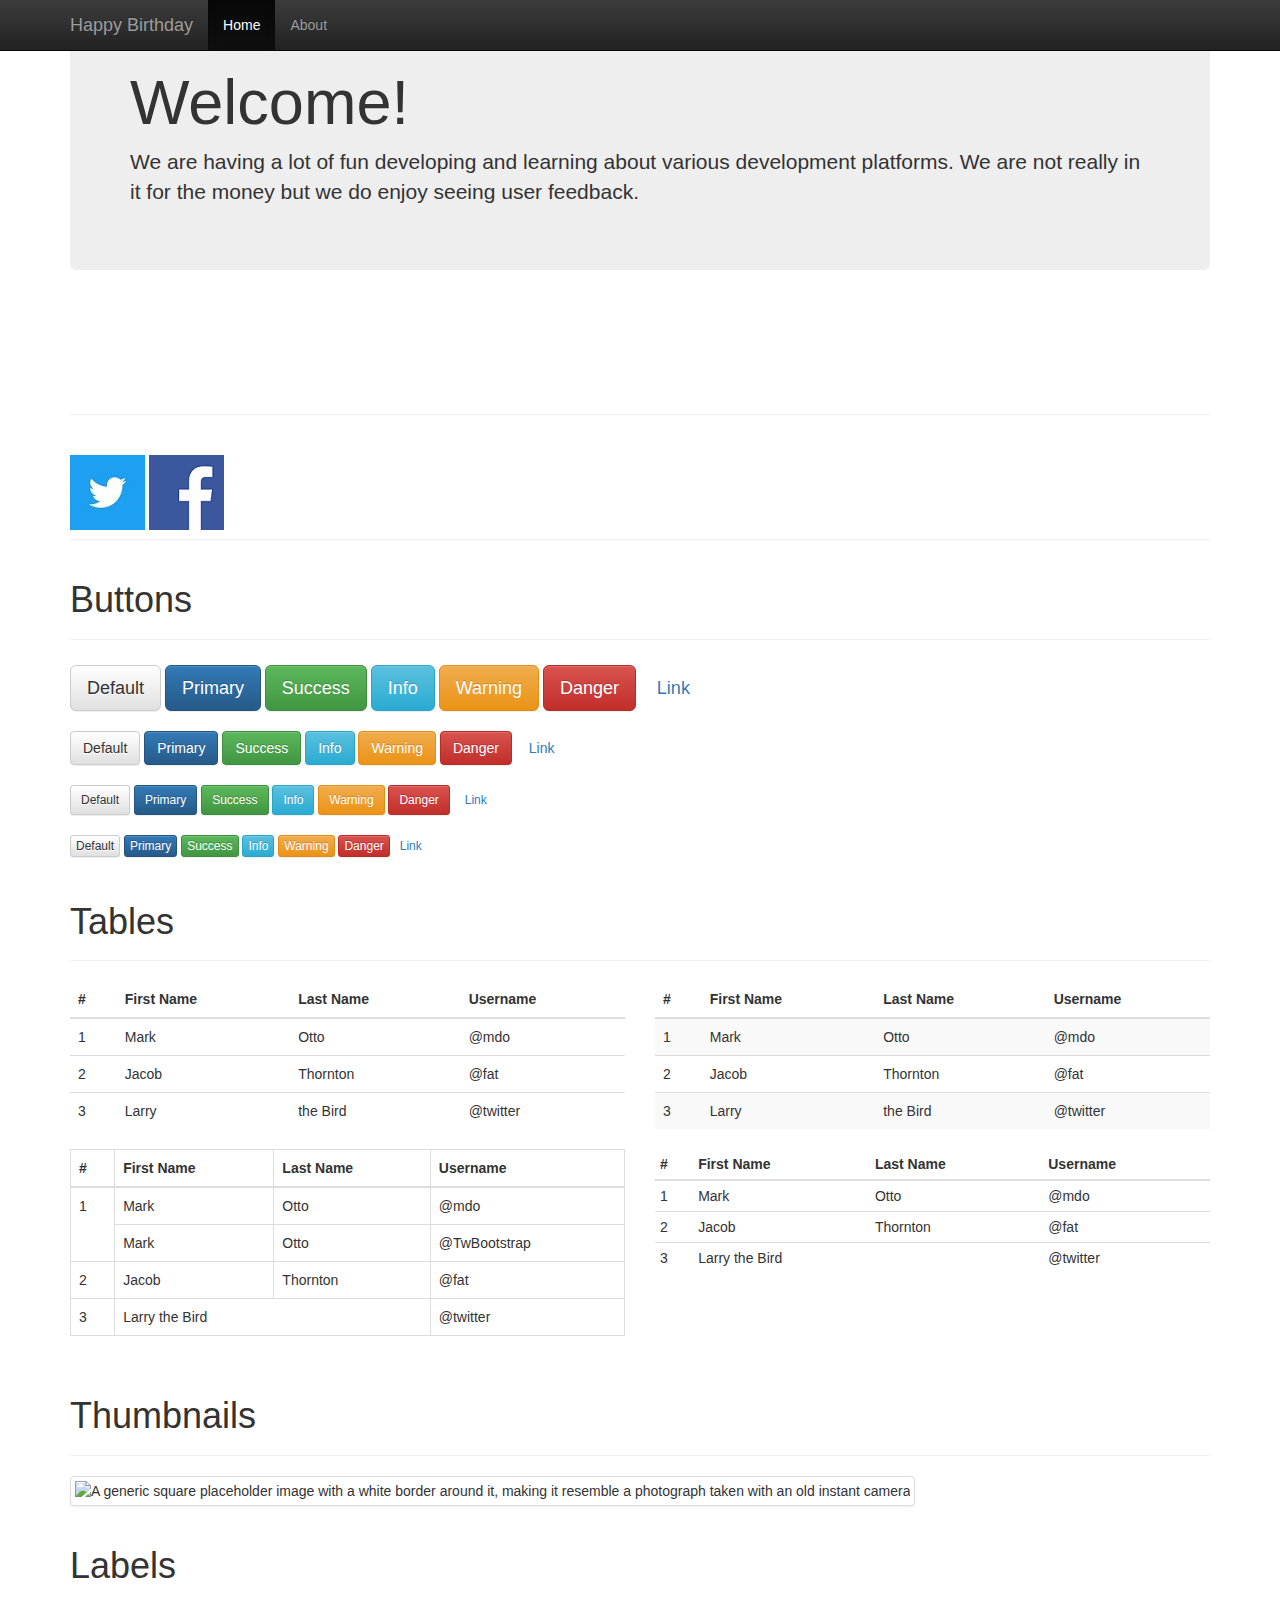
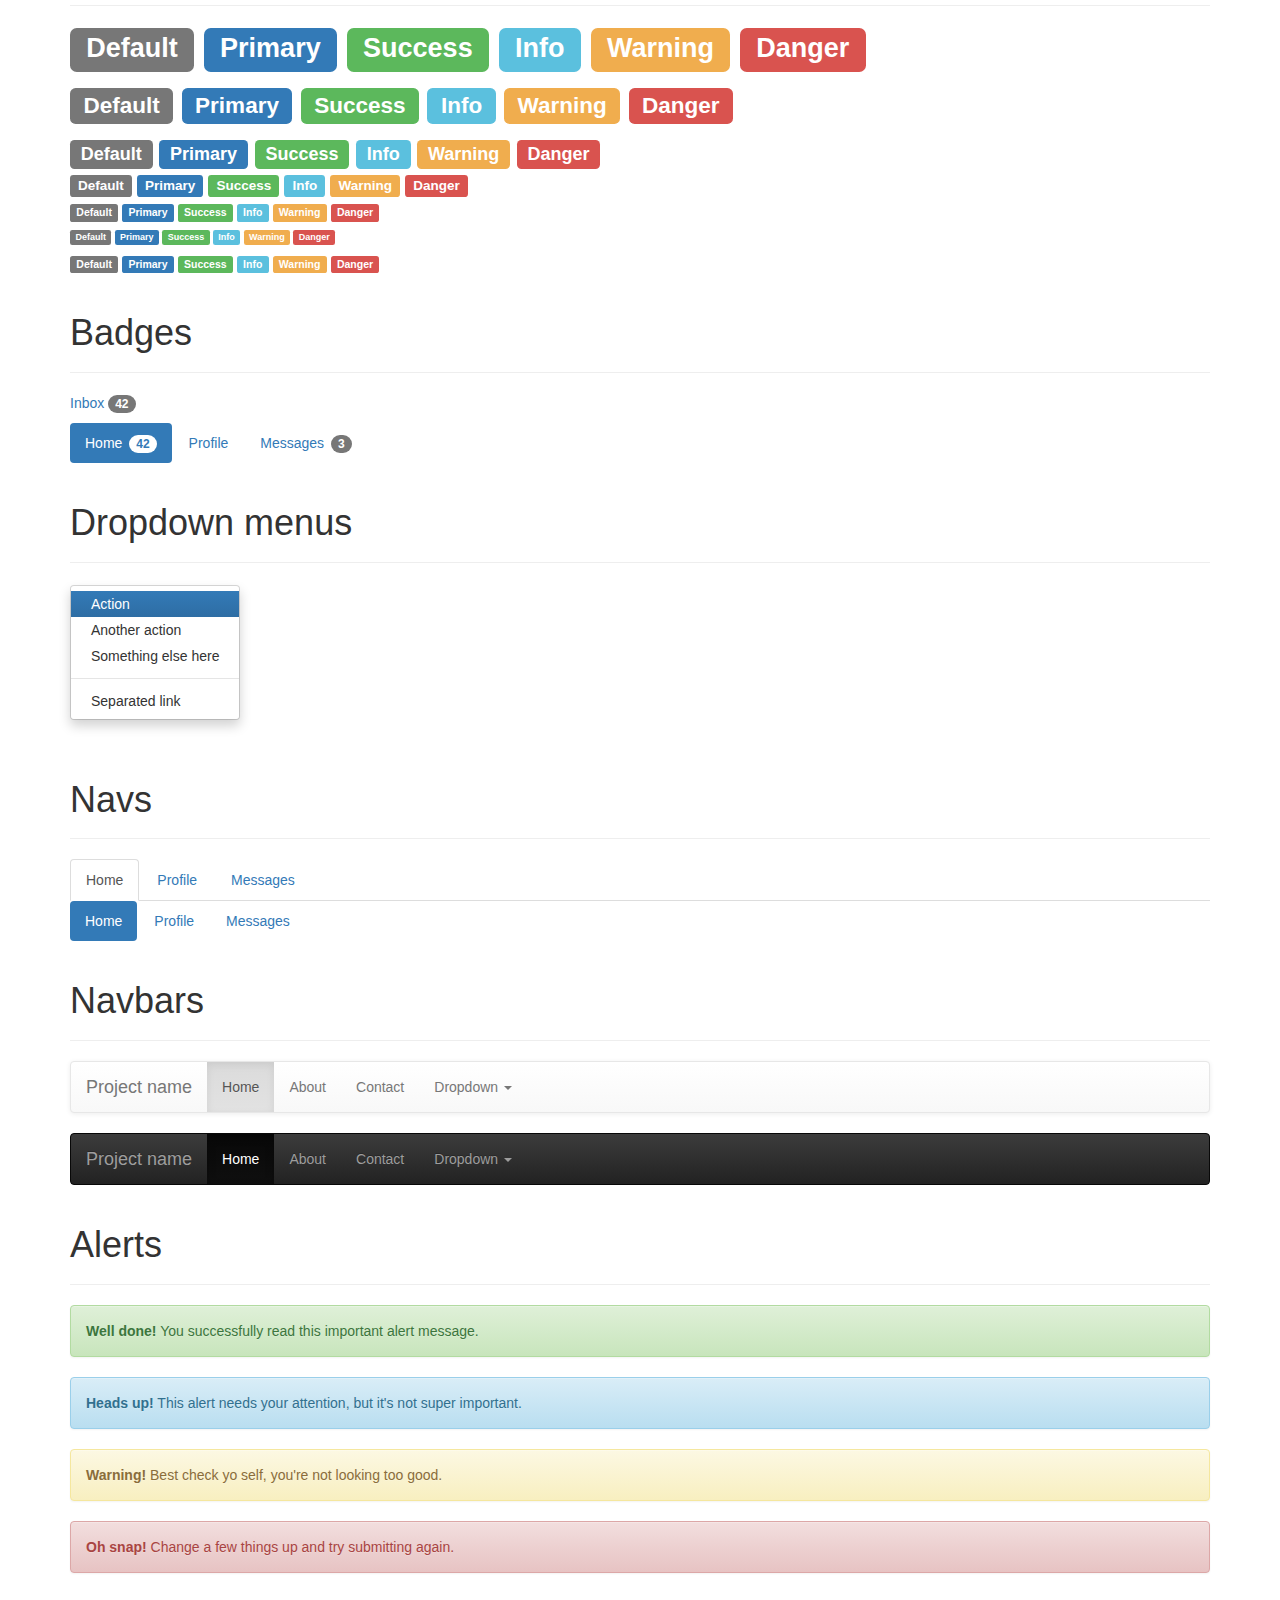
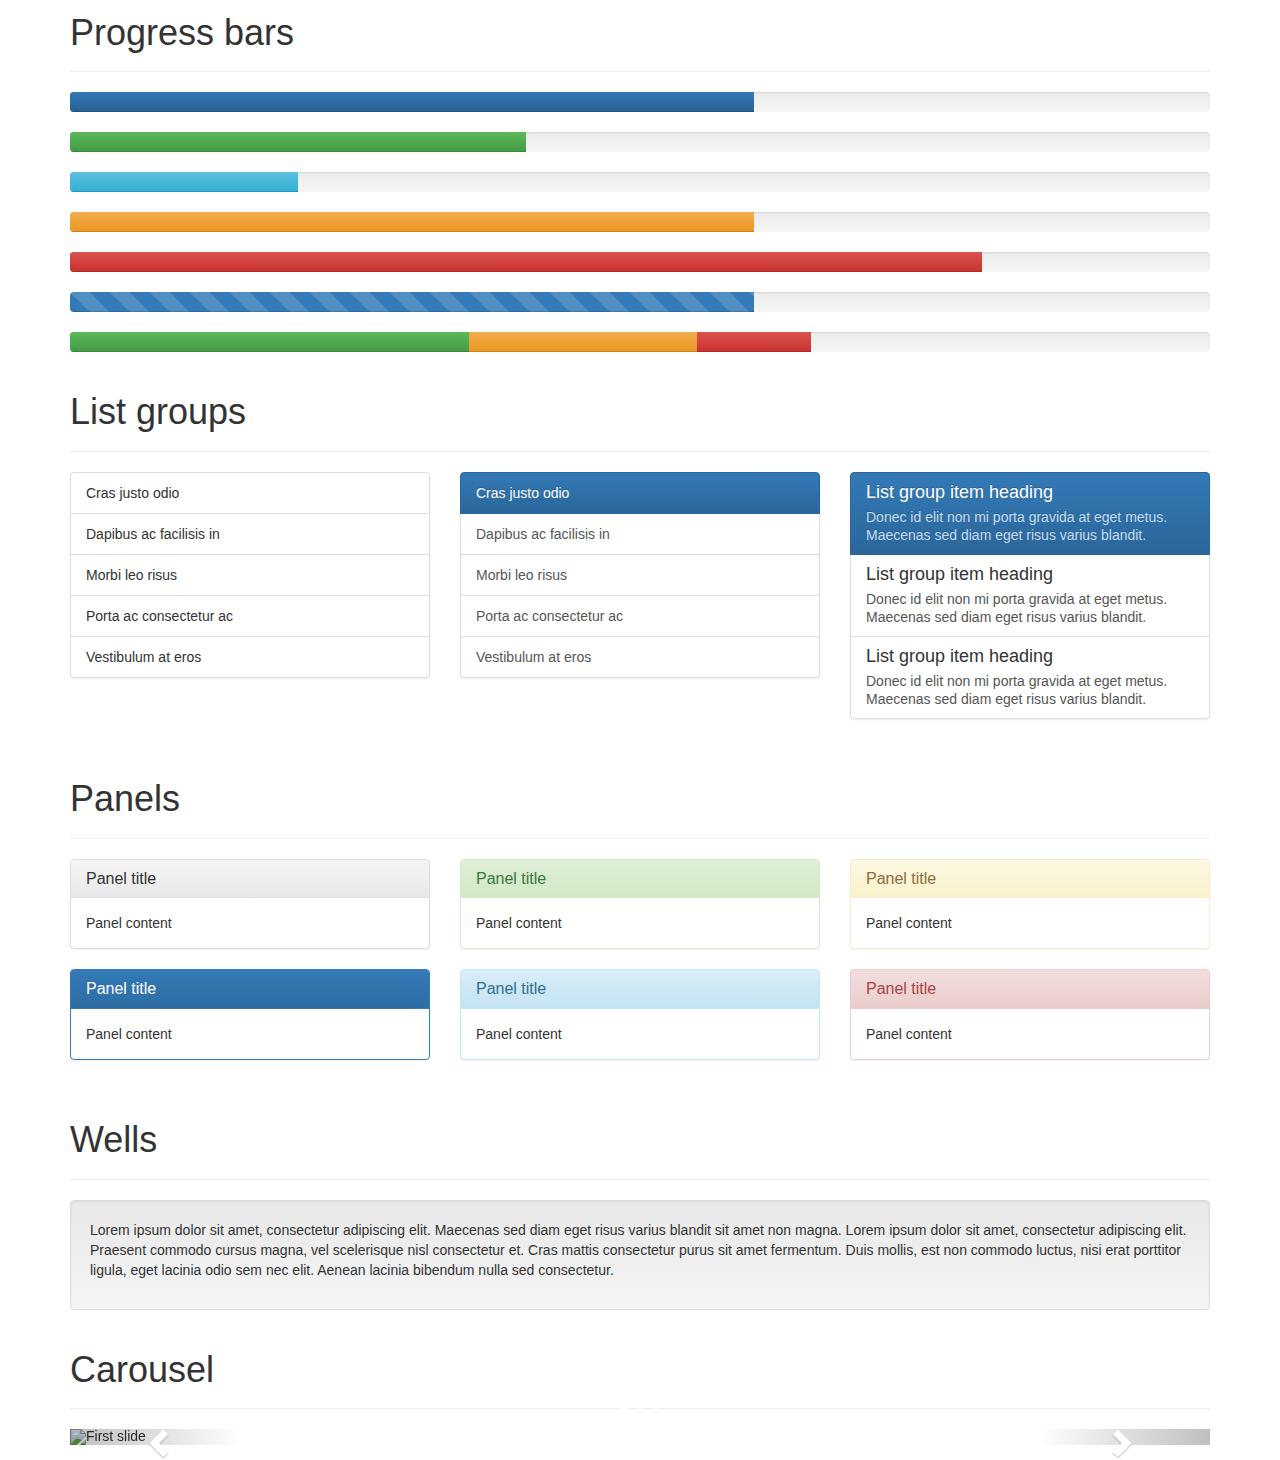
<file: docs/HappyBirthday.html>
<!DOCTYPE html>
<html lang="en">
  <head>
    <meta charset="utf-8">
    <meta http-equiv="X-UA-Compatible" content="IE=edge">
    <meta name="viewport" content="width=device-width,initial-scale=1.0,minimum-scale=1.0,user-scalable=no">
    <!-- The above 3 meta tags *must* come first in the head; any other head content must come *after* these tags -->
    <meta name="description" content="Digital Art Thingy Inc. explores cross platform development opportunities on the desktop and mobile devices.">
    <meta name="author" content="Digital Art Thingy Inc.">
    <link rel="icon" href="favicon.ico">

    <title>Happy Birthday</title>

    <!-- Bootstrap core CSS -->
    <link href="css/bootstrap.min.css" rel="stylesheet">
    <!-- Bootstrap theme -->
    <link href="css/bootstrap-theme.min.css" rel="stylesheet">
    <!-- IE10 viewport hack for Surface/desktop Windows 8 bug -->
    <link href="assets/css/ie10-viewport-bug-workaround.css" rel="stylesheet">
    <!-- Custom styles for this template -->
    <link href="theme.css" rel="stylesheet">
    <!-- Just for debugging purposes. Don't actually copy these 2 lines! -->
    <!--[if lt IE 9]><script src="../../assets/js/ie8-responsive-file-warning.js"></script><![endif]-->
    <script src="assets/js/ie-emulation-modes-warning.js"></script>
    <!-- HTML5 shim and Respond.js for IE8 support of HTML5 elements and media queries -->
    <!--[if lt IE 9]>
      <script src="https://oss.maxcdn.com/html5shiv/3.7.3/html5shiv.min.js"></script>
      <script src="https://oss.maxcdn.com/respond/1.4.2/respond.min.js"></script>
    <![endif]-->

    <!-- Google Page-level ads -->
    <script async src="//pagead2.googlesyndication.com/pagead/js/adsbygoogle.js"></script>
    <script>
      (adsbygoogle = window.adsbygoogle || []).push({
        google_ad_client: "ca-pub-4147897892611208",
        enable_page_level_ads: true
      });
    </script>
  </head>

  <body>
    <!-- Fixed navbar -->
    <nav class="navbar navbar-inverse navbar-fixed-top">
      <div class="container">
        <div class="navbar-header">
          <button type="button" class="navbar-toggle collapsed" data-toggle="collapse" data-target="#navbar" aria-expanded="false" aria-controls="navbar">
            <span class="sr-only">Toggle navigation</span>
            <span class="icon-bar"></span>
            <span class="icon-bar"></span>
            <span class="icon-bar"></span>
          </button>
          <a class="navbar-brand" href="#">Happy Birthday</a>
        </div>
        <div id="navbar" class="navbar-collapse collapse">
          <ul class="nav navbar-nav">
            <li class="active"><a href="#">Home</a></li>
            <li><a href="#about">About</a></li>
          </ul>
        </div><!--/.nav-collapse -->
      </div>
    </nav>

    <div class="container theme-showcase" role="main">
      <!-- Main jumbotron for a primary marketing message or call to action -->
      <div class="jumbotron">
        <h1>Welcome!</h1>
        <p>We are having a lot of fun developing and learning about various development platforms. We are not really in it for the money but we do enjoy seeing user feedback.</p>
      </div>

     <div class="page-header">
        <script async src="//pagead2.googlesyndication.com/pagead/js/adsbygoogle.js"></script>
        <!-- DigitalArtThingy homepage -->
        <ins class="adsbygoogle"
             style="display:inline-block;width:728px;height:90px"
             data-ad-client="ca-pub-4147897892611208"
             data-ad-slot="9244428916"></ins>
        <script>
        (adsbygoogle = window.adsbygoogle || []).push({});
        </script>
      </div>

      <div class="page-header">
        <a href="http://www.twitter.com/DigArtThingy"><img src="images/twitter_icon.png" width="75" height="75" alt=""></a>
        <a href="http://www.facebook.com/pages/Digital-Art-Thingy/162231793826438"><img src="images/facebook_icon.png" width="75" height="75" alt=""></a>
        <script src="http://connect.facebook.net/en_US/all.js#xfbml=1">
        </script>
      </div>

      <div class="page-header">
        <h1>Buttons</h1>
      </div>

      <p>
        <button type="button" class="btn btn-lg btn-default">Default</button>
        <button type="button" class="btn btn-lg btn-primary">Primary</button>
        <button type="button" class="btn btn-lg btn-success">Success</button>
        <button type="button" class="btn btn-lg btn-info">Info</button>
        <button type="button" class="btn btn-lg btn-warning">Warning</button>
        <button type="button" class="btn btn-lg btn-danger">Danger</button>
        <button type="button" class="btn btn-lg btn-link">Link</button>
      </p>
      <p>
        <button type="button" class="btn btn-default">Default</button>
        <button type="button" class="btn btn-primary">Primary</button>
        <button type="button" class="btn btn-success">Success</button>
        <button type="button" class="btn btn-info">Info</button>
        <button type="button" class="btn btn-warning">Warning</button>
        <button type="button" class="btn btn-danger">Danger</button>
        <button type="button" class="btn btn-link">Link</button>
      </p>
      <p>
        <button type="button" class="btn btn-sm btn-default">Default</button>
        <button type="button" class="btn btn-sm btn-primary">Primary</button>
        <button type="button" class="btn btn-sm btn-success">Success</button>
        <button type="button" class="btn btn-sm btn-info">Info</button>
        <button type="button" class="btn btn-sm btn-warning">Warning</button>
        <button type="button" class="btn btn-sm btn-danger">Danger</button>
        <button type="button" class="btn btn-sm btn-link">Link</button>
      </p>
      <p>
        <button type="button" class="btn btn-xs btn-default">Default</button>
        <button type="button" class="btn btn-xs btn-primary">Primary</button>
        <button type="button" class="btn btn-xs btn-success">Success</button>
        <button type="button" class="btn btn-xs btn-info">Info</button>
        <button type="button" class="btn btn-xs btn-warning">Warning</button>
        <button type="button" class="btn btn-xs btn-danger">Danger</button>
        <button type="button" class="btn btn-xs btn-link">Link</button>
      </p>

      <div class="page-header">
        <h1>Tables</h1>
      </div>
      <div class="row">
        <div class="col-md-6">
          <table class="table">
            <thead>
              <tr>
                <th>#</th>
                <th>First Name</th>
                <th>Last Name</th>
                <th>Username</th>
              </tr>
            </thead>
            <tbody>
              <tr>
                <td>1</td>
                <td>Mark</td>
                <td>Otto</td>
                <td>@mdo</td>
              </tr>
              <tr>
                <td>2</td>
                <td>Jacob</td>
                <td>Thornton</td>
                <td>@fat</td>
              </tr>
              <tr>
                <td>3</td>
                <td>Larry</td>
                <td>the Bird</td>
                <td>@twitter</td>
              </tr>
            </tbody>
          </table>
        </div>
        <div class="col-md-6">
          <table class="table table-striped">
            <thead>
              <tr>
                <th>#</th>
                <th>First Name</th>
                <th>Last Name</th>
                <th>Username</th>
              </tr>
            </thead>
            <tbody>
              <tr>
                <td>1</td>
                <td>Mark</td>
                <td>Otto</td>
                <td>@mdo</td>
              </tr>
              <tr>
                <td>2</td>
                <td>Jacob</td>
                <td>Thornton</td>
                <td>@fat</td>
              </tr>
              <tr>
                <td>3</td>
                <td>Larry</td>
                <td>the Bird</td>
                <td>@twitter</td>
              </tr>
            </tbody>
          </table>
        </div>
      </div>

      <div class="row">
        <div class="col-md-6">
          <table class="table table-bordered">
            <thead>
              <tr>
                <th>#</th>
                <th>First Name</th>
                <th>Last Name</th>
                <th>Username</th>
              </tr>
            </thead>
            <tbody>
              <tr>
                <td rowspan="2">1</td>
                <td>Mark</td>
                <td>Otto</td>
                <td>@mdo</td>
              </tr>
              <tr>
                <td>Mark</td>
                <td>Otto</td>
                <td>@TwBootstrap</td>
              </tr>
              <tr>
                <td>2</td>
                <td>Jacob</td>
                <td>Thornton</td>
                <td>@fat</td>
              </tr>
              <tr>
                <td>3</td>
                <td colspan="2">Larry the Bird</td>
                <td>@twitter</td>
              </tr>
            </tbody>
          </table>
        </div>
        <div class="col-md-6">
          <table class="table table-condensed">
            <thead>
              <tr>
                <th>#</th>
                <th>First Name</th>
                <th>Last Name</th>
                <th>Username</th>
              </tr>
            </thead>
            <tbody>
              <tr>
                <td>1</td>
                <td>Mark</td>
                <td>Otto</td>
                <td>@mdo</td>
              </tr>
              <tr>
                <td>2</td>
                <td>Jacob</td>
                <td>Thornton</td>
                <td>@fat</td>
              </tr>
              <tr>
                <td>3</td>
                <td colspan="2">Larry the Bird</td>
                <td>@twitter</td>
              </tr>
            </tbody>
          </table>
        </div>
      </div>

      <div class="page-header">
        <h1>Thumbnails</h1>
      </div>
      <img data-src="holder.js/200x200" class="img-thumbnail" alt="A generic square placeholder image with a white border around it, making it resemble a photograph taken with an old instant camera">

      <div class="page-header">
        <h1>Labels</h1>
      </div>
      <h1>
        <span class="label label-default">Default</span>
        <span class="label label-primary">Primary</span>
        <span class="label label-success">Success</span>
        <span class="label label-info">Info</span>
        <span class="label label-warning">Warning</span>
        <span class="label label-danger">Danger</span>
      </h1>
      <h2>
        <span class="label label-default">Default</span>
        <span class="label label-primary">Primary</span>
        <span class="label label-success">Success</span>
        <span class="label label-info">Info</span>
        <span class="label label-warning">Warning</span>
        <span class="label label-danger">Danger</span>
      </h2>
      <h3>
        <span class="label label-default">Default</span>
        <span class="label label-primary">Primary</span>
        <span class="label label-success">Success</span>
        <span class="label label-info">Info</span>
        <span class="label label-warning">Warning</span>
        <span class="label label-danger">Danger</span>
      </h3>
      <h4>
        <span class="label label-default">Default</span>
        <span class="label label-primary">Primary</span>
        <span class="label label-success">Success</span>
        <span class="label label-info">Info</span>
        <span class="label label-warning">Warning</span>
        <span class="label label-danger">Danger</span>
      </h4>
      <h5>
        <span class="label label-default">Default</span>
        <span class="label label-primary">Primary</span>
        <span class="label label-success">Success</span>
        <span class="label label-info">Info</span>
        <span class="label label-warning">Warning</span>
        <span class="label label-danger">Danger</span>
      </h5>
      <h6>
        <span class="label label-default">Default</span>
        <span class="label label-primary">Primary</span>
        <span class="label label-success">Success</span>
        <span class="label label-info">Info</span>
        <span class="label label-warning">Warning</span>
        <span class="label label-danger">Danger</span>
      </h6>
      <p>
        <span class="label label-default">Default</span>
        <span class="label label-primary">Primary</span>
        <span class="label label-success">Success</span>
        <span class="label label-info">Info</span>
        <span class="label label-warning">Warning</span>
        <span class="label label-danger">Danger</span>
      </p>

      <div class="page-header">
        <h1>Badges</h1>
      </div>
      <p>
        <a href="#">Inbox <span class="badge">42</span></a>
      </p>
      <ul class="nav nav-pills" role="tablist">
        <li role="presentation" class="active"><a href="#">Home <span class="badge">42</span></a></li>
        <li role="presentation"><a href="#">Profile</a></li>
        <li role="presentation"><a href="#">Messages <span class="badge">3</span></a></li>
      </ul>

      <div class="page-header">
        <h1>Dropdown menus</h1>
      </div>
      <div class="dropdown theme-dropdown clearfix">
        <a id="dropdownMenu1" href="#" class="sr-only dropdown-toggle" data-toggle="dropdown" role="button" aria-haspopup="true" aria-expanded="false">Dropdown <span class="caret"></span></a>
        <ul class="dropdown-menu" aria-labelledby="dropdownMenu1">
          <li class="active"><a href="#">Action</a></li>
          <li><a href="#">Another action</a></li>
          <li><a href="#">Something else here</a></li>
          <li role="separator" class="divider"></li>
          <li><a href="#">Separated link</a></li>
        </ul>
      </div>

      <div class="page-header">
        <h1>Navs</h1>
      </div>
      <ul class="nav nav-tabs" role="tablist">
        <li role="presentation" class="active"><a href="#">Home</a></li>
        <li role="presentation"><a href="#">Profile</a></li>
        <li role="presentation"><a href="#">Messages</a></li>
      </ul>
      <ul class="nav nav-pills" role="tablist">
        <li role="presentation" class="active"><a href="#">Home</a></li>
        <li role="presentation"><a href="#">Profile</a></li>
        <li role="presentation"><a href="#">Messages</a></li>
      </ul>

      <div class="page-header">
        <h1>Navbars</h1>
      </div>

      <nav class="navbar navbar-default">
        <div class="container">
          <div class="navbar-header">
            <button type="button" class="navbar-toggle collapsed" data-toggle="collapse" data-target=".navbar-collapse">
              <span class="sr-only">Toggle navigation</span>
              <span class="icon-bar"></span>
              <span class="icon-bar"></span>
              <span class="icon-bar"></span>
            </button>
            <a class="navbar-brand" href="#">Project name</a>
          </div>
          <div class="navbar-collapse collapse">
            <ul class="nav navbar-nav">
              <li class="active"><a href="#">Home</a></li>
              <li><a href="#about">About</a></li>
              <li><a href="#contact">Contact</a></li>
              <li class="dropdown">
                <a href="#" class="dropdown-toggle" data-toggle="dropdown" role="button" aria-haspopup="true" aria-expanded="false">Dropdown <span class="caret"></span></a>
                <ul class="dropdown-menu">
                  <li><a href="#">Action</a></li>
                  <li><a href="#">Another action</a></li>
                  <li><a href="#">Something else here</a></li>
                  <li role="separator" class="divider"></li>
                  <li class="dropdown-header">Nav header</li>
                  <li><a href="#">Separated link</a></li>
                  <li><a href="#">One more separated link</a></li>
                </ul>
              </li>
            </ul>
          </div><!--/.nav-collapse -->
        </div>
      </nav>

      <nav class="navbar navbar-inverse">
        <div class="container">
          <div class="navbar-header">
            <button type="button" class="navbar-toggle collapsed" data-toggle="collapse" data-target=".navbar-collapse">
              <span class="sr-only">Toggle navigation</span>
              <span class="icon-bar"></span>
              <span class="icon-bar"></span>
              <span class="icon-bar"></span>
            </button>
            <a class="navbar-brand" href="#">Project name</a>
          </div>
          <div class="navbar-collapse collapse">
            <ul class="nav navbar-nav">
              <li class="active"><a href="#">Home</a></li>
              <li><a href="#about">About</a></li>
              <li><a href="#contact">Contact</a></li>
              <li class="dropdown">
                <a href="#" class="dropdown-toggle" data-toggle="dropdown" role="button" aria-haspopup="true" aria-expanded="false">Dropdown <span class="caret"></span></a>
                <ul class="dropdown-menu">
                  <li><a href="#">Action</a></li>
                  <li><a href="#">Another action</a></li>
                  <li><a href="#">Something else here</a></li>
                  <li role="separator" class="divider"></li>
                  <li class="dropdown-header">Nav header</li>
                  <li><a href="#">Separated link</a></li>
                  <li><a href="#">One more separated link</a></li>
                </ul>
              </li>
            </ul>
          </div><!--/.nav-collapse -->
        </div>
      </nav>

      <div class="page-header">
        <h1>Alerts</h1>
      </div>
      <div class="alert alert-success" role="alert">
        <strong>Well done!</strong> You successfully read this important alert message.
      </div>
      <div class="alert alert-info" role="alert">
        <strong>Heads up!</strong> This alert needs your attention, but it's not super important.
      </div>
      <div class="alert alert-warning" role="alert">
        <strong>Warning!</strong> Best check yo self, you're not looking too good.
      </div>
      <div class="alert alert-danger" role="alert">
        <strong>Oh snap!</strong> Change a few things up and try submitting again.
      </div>

      <div class="page-header">
        <h1>Progress bars</h1>
      </div>
      <div class="progress">
        <div class="progress-bar" role="progressbar" aria-valuenow="60" aria-valuemin="0" aria-valuemax="100" style="width: 60%;"><span class="sr-only">60% Complete</span></div>
      </div>
      <div class="progress">
        <div class="progress-bar progress-bar-success" role="progressbar" aria-valuenow="40" aria-valuemin="0" aria-valuemax="100" style="width: 40%"><span class="sr-only">40% Complete (success)</span></div>
      </div>
      <div class="progress">
        <div class="progress-bar progress-bar-info" role="progressbar" aria-valuenow="20" aria-valuemin="0" aria-valuemax="100" style="width: 20%"><span class="sr-only">20% Complete</span></div>
      </div>
      <div class="progress">
        <div class="progress-bar progress-bar-warning" role="progressbar" aria-valuenow="60" aria-valuemin="0" aria-valuemax="100" style="width: 60%"><span class="sr-only">60% Complete (warning)</span></div>
      </div>
      <div class="progress">
        <div class="progress-bar progress-bar-danger" role="progressbar" aria-valuenow="80" aria-valuemin="0" aria-valuemax="100" style="width: 80%"><span class="sr-only">80% Complete (danger)</span></div>
      </div>
      <div class="progress">
        <div class="progress-bar progress-bar-striped" role="progressbar" aria-valuenow="60" aria-valuemin="0" aria-valuemax="100" style="width: 60%"><span class="sr-only">60% Complete</span></div>
      </div>
      <div class="progress">
        <div class="progress-bar progress-bar-success" style="width: 35%"><span class="sr-only">35% Complete (success)</span></div>
        <div class="progress-bar progress-bar-warning" style="width: 20%"><span class="sr-only">20% Complete (warning)</span></div>
        <div class="progress-bar progress-bar-danger" style="width: 10%"><span class="sr-only">10% Complete (danger)</span></div>
      </div>

      <div class="page-header">
        <h1>List groups</h1>
      </div>
      <div class="row">
        <div class="col-sm-4">
          <ul class="list-group">
            <li class="list-group-item">Cras justo odio</li>
            <li class="list-group-item">Dapibus ac facilisis in</li>
            <li class="list-group-item">Morbi leo risus</li>
            <li class="list-group-item">Porta ac consectetur ac</li>
            <li class="list-group-item">Vestibulum at eros</li>
          </ul>
        </div><!-- /.col-sm-4 -->
        <div class="col-sm-4">
          <div class="list-group">
            <a href="#" class="list-group-item active">
              Cras justo odio
            </a>
            <a href="#" class="list-group-item">Dapibus ac facilisis in</a>
            <a href="#" class="list-group-item">Morbi leo risus</a>
            <a href="#" class="list-group-item">Porta ac consectetur ac</a>
            <a href="#" class="list-group-item">Vestibulum at eros</a>
          </div>
        </div><!-- /.col-sm-4 -->
        <div class="col-sm-4">
          <div class="list-group">
            <a href="#" class="list-group-item active">
              <h4 class="list-group-item-heading">List group item heading</h4>
              <p class="list-group-item-text">Donec id elit non mi porta gravida at eget metus. Maecenas sed diam eget risus varius blandit.</p>
            </a>
            <a href="#" class="list-group-item">
              <h4 class="list-group-item-heading">List group item heading</h4>
              <p class="list-group-item-text">Donec id elit non mi porta gravida at eget metus. Maecenas sed diam eget risus varius blandit.</p>
            </a>
            <a href="#" class="list-group-item">
              <h4 class="list-group-item-heading">List group item heading</h4>
              <p class="list-group-item-text">Donec id elit non mi porta gravida at eget metus. Maecenas sed diam eget risus varius blandit.</p>
            </a>
          </div>
        </div><!-- /.col-sm-4 -->
      </div>

      <div class="page-header">
        <h1>Panels</h1>
      </div>
      <div class="row">
        <div class="col-sm-4">
          <div class="panel panel-default">
            <div class="panel-heading">
              <h3 class="panel-title">Panel title</h3>
            </div>
            <div class="panel-body">
              Panel content
            </div>
          </div>
          <div class="panel panel-primary">
            <div class="panel-heading">
              <h3 class="panel-title">Panel title</h3>
            </div>
            <div class="panel-body">
              Panel content
            </div>
          </div>
        </div><!-- /.col-sm-4 -->
        <div class="col-sm-4">
          <div class="panel panel-success">
            <div class="panel-heading">
              <h3 class="panel-title">Panel title</h3>
            </div>
            <div class="panel-body">
              Panel content
            </div>
          </div>
          <div class="panel panel-info">
            <div class="panel-heading">
              <h3 class="panel-title">Panel title</h3>
            </div>
            <div class="panel-body">
              Panel content
            </div>
          </div>
        </div><!-- /.col-sm-4 -->
        <div class="col-sm-4">
          <div class="panel panel-warning">
            <div class="panel-heading">
              <h3 class="panel-title">Panel title</h3>
            </div>
            <div class="panel-body">
              Panel content
            </div>
          </div>
          <div class="panel panel-danger">
            <div class="panel-heading">
              <h3 class="panel-title">Panel title</h3>
            </div>
            <div class="panel-body">
              Panel content
            </div>
          </div>
        </div><!-- /.col-sm-4 -->
      </div>

      <div class="page-header">
        <h1>Wells</h1>
      </div>
      <div class="well">
        <p>Lorem ipsum dolor sit amet, consectetur adipiscing elit. Maecenas sed diam eget risus varius blandit sit amet non magna. Lorem ipsum dolor sit amet, consectetur adipiscing elit. Praesent commodo cursus magna, vel scelerisque nisl consectetur et. Cras mattis consectetur purus sit amet fermentum. Duis mollis, est non commodo luctus, nisi erat porttitor ligula, eget lacinia odio sem nec elit. Aenean lacinia bibendum nulla sed consectetur.</p>
      </div>

      <div class="page-header">
        <h1>Carousel</h1>
      </div>
      <div id="carousel-example-generic" class="carousel slide" data-ride="carousel">
        <ol class="carousel-indicators">
          <li data-target="#carousel-example-generic" data-slide-to="0" class="active"></li>
          <li data-target="#carousel-example-generic" data-slide-to="1"></li>
          <li data-target="#carousel-example-generic" data-slide-to="2"></li>
        </ol>
        <div class="carousel-inner" role="listbox">
          <div class="item active">
            <img data-src="holder.js/1140x500/auto/#777:#555/text:First slide" alt="First slide">
          </div>
          <div class="item">
            <img data-src="holder.js/1140x500/auto/#666:#444/text:Second slide" alt="Second slide">
          </div>
          <div class="item">
            <img data-src="holder.js/1140x500/auto/#555:#333/text:Third slide" alt="Third slide">
          </div>
        </div>
        <a class="left carousel-control" href="#carousel-example-generic" role="button" data-slide="prev">
          <span class="glyphicon glyphicon-chevron-left" aria-hidden="true"></span>
          <span class="sr-only">Previous</span>
        </a>
        <a class="right carousel-control" href="#carousel-example-generic" role="button" data-slide="next">
          <span class="glyphicon glyphicon-chevron-right" aria-hidden="true"></span>
          <span class="sr-only">Next</span>
        </a>
      </div>
  
    </div> <!-- /container -->

    <!-- Bootstrap core JavaScript
    ================================================== -->
    <!-- Placed at the end of the document so the pages load faster -->
    <script src="https://ajax.googleapis.com/ajax/libs/jquery/1.12.4/jquery.min.js"></script>
    <script src="js/bootstrap.min.js"></script>
    <!-- IE10 viewport hack for Surface/desktop Windows 8 bug -->
    <script src="assets/js/ie10-viewport-bug-workaround.js"></script>
  </body>
</html>
</file>
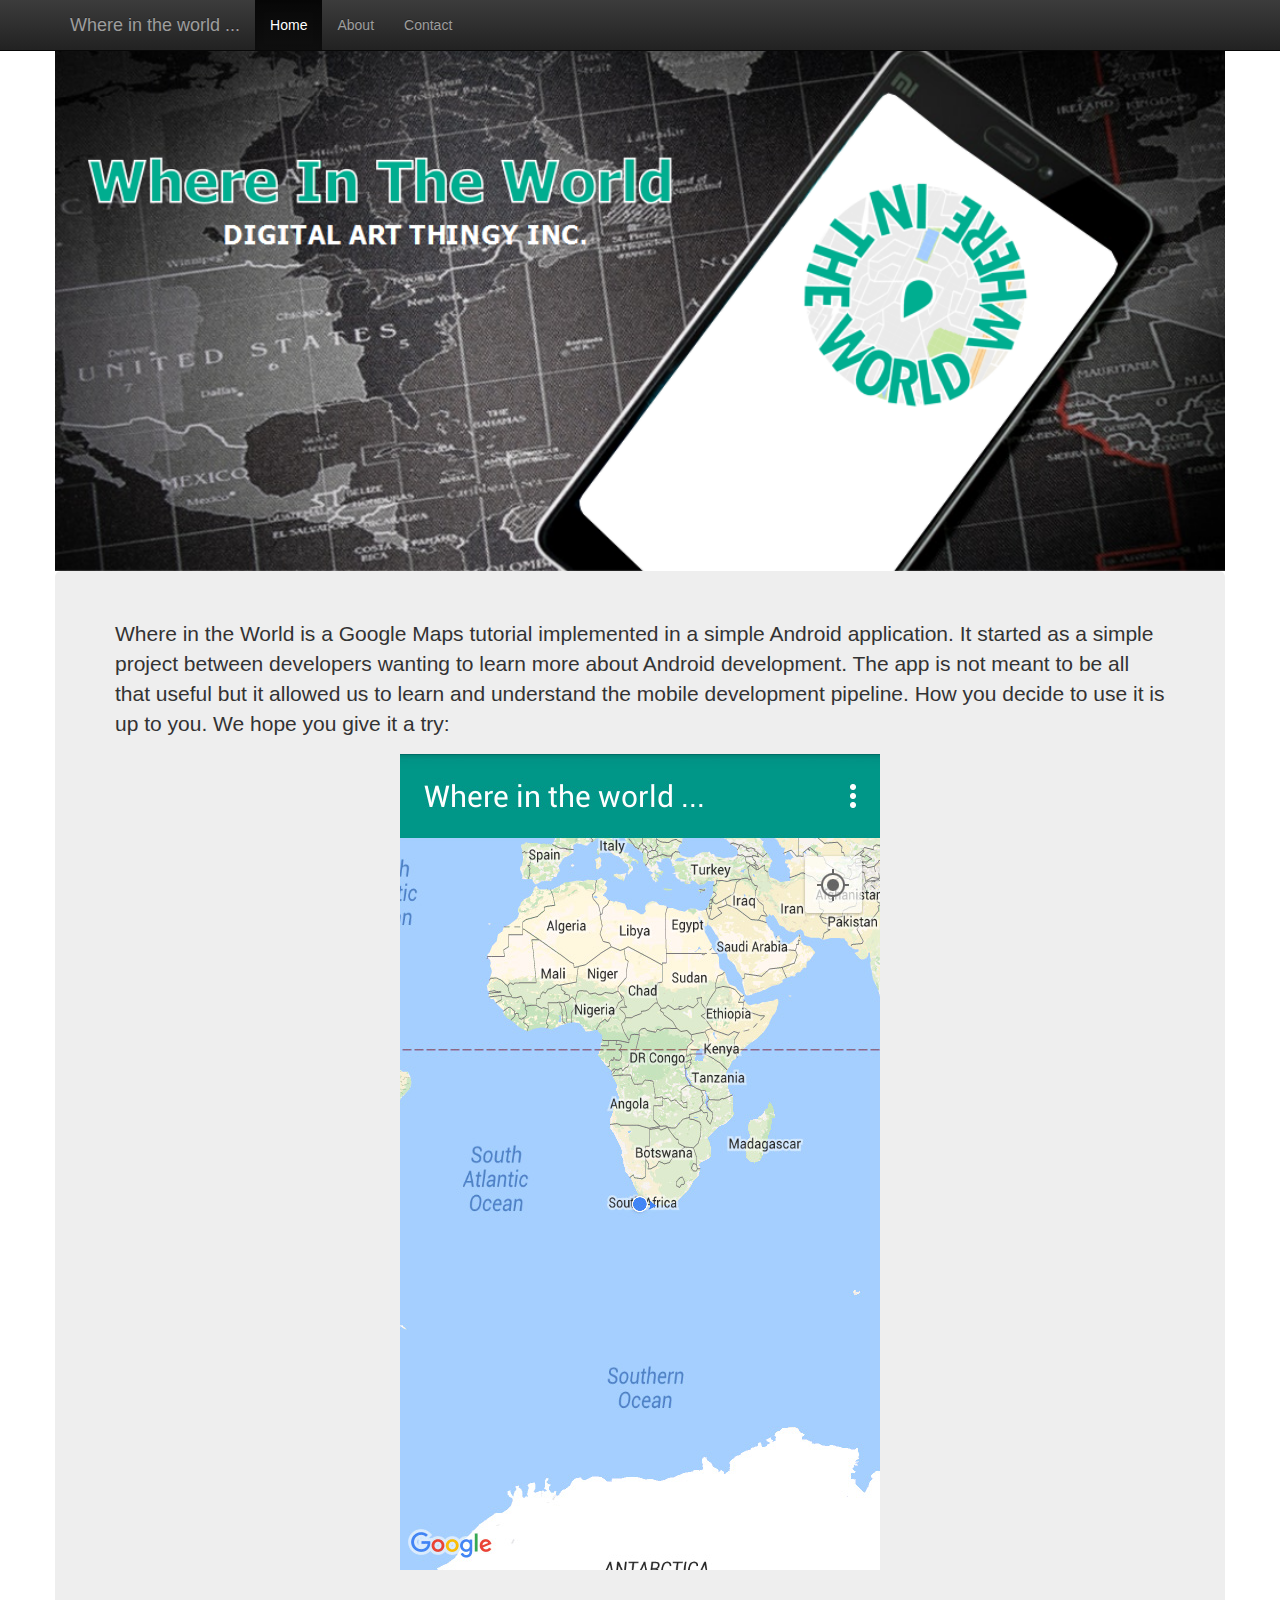
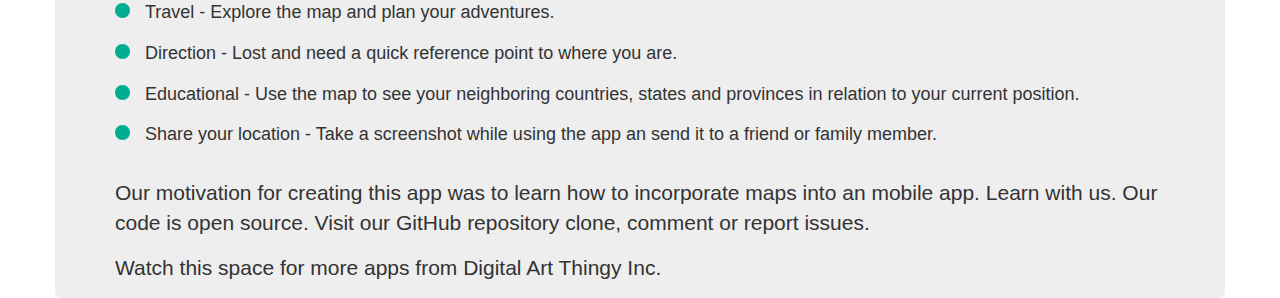
<file: docs/WITW.html>
<!DOCTYPE html>
<html lang="en">
  <head>
    <meta charset="utf-8">
    <meta http-equiv="X-UA-Compatible" content="IE=edge">
    <meta name="viewport" content="width=device-width,initial-scale=1.0,minimum-scale=1.0,user-scalable=no">
    <!-- The above 3 meta tags *must* come first in the head; any other head content must come *after* these tags -->
    <meta name="description" content="Digital Art Thingy Inc. explores cross platform development opportunities on the desktop and mobile devices.">
    <meta name="author" content="Digital Art Thingy Inc.">
    <link rel="icon" href="favicon.ico">
    <title>Where in the world ...</title>

    <!-- Bootstrap core CSS -->
    <link href="css/bootstrap.min.css" rel="stylesheet">
    <!-- Bootstrap theme -->
    <link href="css/bootstrap-theme.min.css" rel="stylesheet">
    <!-- IE10 viewport hack for Surface/desktop Windows 8 bug -->
    <link href="assets/css/ie10-viewport-bug-workaround.css" rel="stylesheet">
    <!-- Custom styles for this template -->
    <link href="theme.css" rel="stylesheet">    
    <!-- Just for debugging purposes. Don't actually copy these 2 lines! -->
    <!--[if lt IE 9]><script src="../../assets/js/ie8-responsive-file-warning.js"></script><![endif]-->
    <script src="assets/js/ie-emulation-modes-warning.js"></script>
    <!-- HTML5 shim and Respond.js for IE8 support of HTML5 elements and media queries -->
    <!--[if lt IE 9]>
      <script src="https://oss.maxcdn.com/html5shiv/3.7.3/html5shiv.min.js"></script>
      <script src="https://oss.maxcdn.com/respond/1.4.2/respond.min.js"></script>
    <![endif]-->
  </head>

  <body>
    <!-- Fixed navbar -->
    <nav class="navbar navbar-inverse navbar-fixed-top">
      <div class="container">
        <div class="navbar-header">
          <button type="button" class="navbar-toggle collapsed" data-toggle="collapse" data-target="#navbar" aria-expanded="false" aria-controls="navbar">
            <span class="sr-only">Toggle navigation</span>
            <span class="icon-bar"></span>
            <span class="icon-bar"></span>
            <span class="icon-bar"></span>
          </button>
          <a class="navbar-brand" href="#">Where in the world ...</a>
        </div>
        <div id="navbar" class="navbar-collapse collapse">
          <ul class="nav navbar-nav">
            <li class="active"><a href="#">Home</a></li>
            <li><a href="#about">About</a></li>
            <li><a href="#contact">Contact</a></li>
          </ul>
        </div>
      </div>
    </nav>

    <div class="container theme-showcase main_container" role="main">
        <section class="focus_block">
            <img src="images/feature_graphic.png" alt="" />
        </section>
      <div class="jumbotron">
        <p>Where in the World is a Google Maps tutorial implemented in a simple Android application. It started as a simple project between developers wanting to learn more about Android development. The app is not meant to be all that useful but it allowed us to learn and understand the mobile development pipeline. How you decide to use it is up to you. We hope you give it a try:</p>
            <div class="image_container">
                <img src="images/map_screenshot_phone.jpg" alt="" />
            </div>
        <ul>
            <li>Travel - Explore the map and plan your adventures.</li>
            <li>Direction - Lost and need a quick reference point to where you are.</li>
            <li>Educational - Use the map to see your neighboring countries, states and provinces in relation to your current position.</li>
            <li>Share your location - Take a screenshot while using the app an send it to a friend or family member.</li>
        </ul>
        <p>Our motivation for creating this app was to learn how to incorporate maps into an mobile app. Learn with us. Our code is open source. Visit our GitHub repository clone, comment or report issues.</p>
        <p class="endstate">Watch this space for more apps from Digital Art Thingy Inc.</p>
      </div>
    </div>

    <!-- Bootstrap core JavaScript
    ================================================== -->
    <!-- Placed at the end of the document so the pages load faster -->
    <script src="https://ajax.googleapis.com/ajax/libs/jquery/1.12.4/jquery.min.js"></script>
    <script src="js/bootstrap.min.js"></script>
    <!-- IE10 viewport hack for Surface/desktop Windows 8 bug -->
    <script src="assets/js/ie10-viewport-bug-workaround.js"></script>
  </body>
</html>
</file>
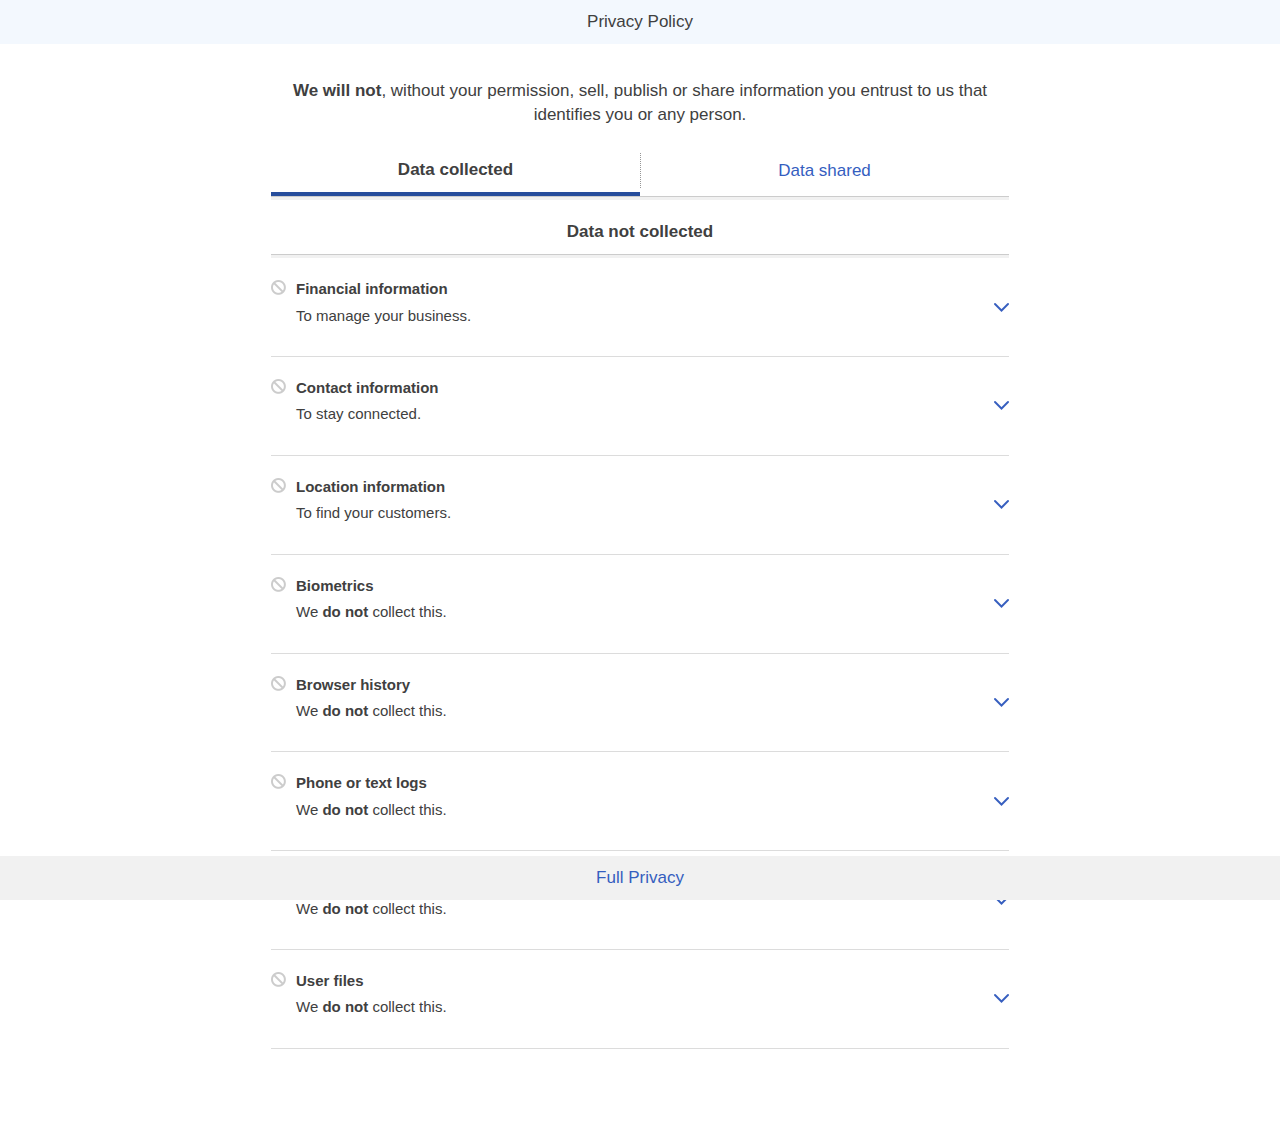
<file: docs/legal/privacy.html>
<!--Copyright (c) 2014 Intuit, Inc.

Permission is hereby granted, free of charge, to any person obtaining a copy
of this software and associated documentation files (the "Software"), to deal
in the Software without restriction, including without limitation the rights
to use, copy, modify, merge, publish, distribute, sublicense, and/or sell
copies of the Software, and to permit persons to whom the Software is
furnished to do so, subject to the following conditions:

The above copyright notice and this permission notice shall be included in
all copies or substantial portions of the Software.

THE SOFTWARE IS PROVIDED "AS IS", WITHOUT WARRANTY OF ANY KIND, EXPRESS OR
IMPLIED, INCLUDING BUT NOT LIMITED TO THE WARRANTIES OF MERCHANTABILITY,
FITNESS FOR A PARTICULAR PURPOSE AND NONINFRINGEMENT. IN NO EVENT SHALL THE
AUTHORS OR COPYRIGHT HOLDERS BE LIABLE FOR ANY CLAIM, DAMAGES OR OTHER
LIABILITY, WHETHER IN AN ACTION OF CONTRACT, TORT OR OTHERWISE, ARISING FROM,
OUT OF OR IN CONNECTION WITH THE SOFTWARE OR THE USE OR OTHER DEALINGS IN
THE SOFTWARE.-->

<!DOCTYPE html>
<html lang="en">
<head>
    <meta charset="utf-8">
    <meta http-equiv="X-UA-Compatible" content="IE=edge">
    <meta name="viewport" content="width=device-width,initial-scale=1.0,minimum-scale=1.0,user-scalable=no">
    <!-- The above 3 meta tags *must* come first in the head; any other head content must come *after* these tags -->
    <meta name="description" content="Privacy Policy - Where in the world ...">
    <meta name="author" content="Digital Art Thingy Inc.">
    <link rel="icon" href="favicon.ico">
    <title>Privacy Policy</title>
    <link href="http://netdna.bootstrapcdn.com/bootstrap/3.1.1/css/bootstrap.min.css" rel="stylesheet">

    <!-- Bootstrap core CSS -->
    <link href="../css/bootstrap.min.css" rel="stylesheet">
    <link href="../css/bootstrap-theme.min.css" rel="stylesheet">

    <!-- Theme for this page -->
    <link rel="stylesheet" href="assets/css/style.css">
    <!-- HTML5 shim and Respond.js for IE8 support of HTML5 elements and media queries -->
    <!--[if lt IE 9]>
      <script src="https://oss.maxcdn.com/html5shiv/3.7.3/html5shiv.min.js"></script>
      <script src="https://oss.maxcdn.com/respond/1.4.2/respond.min.js"></script>
    <![endif]-->
</head>

<body>
<div class="main">
    <div class="header">
        <div class="headerContent">
            <a id="backLink" hidden="hidden" class="pull-left" href="javascript: history.go(-1)">Back</a>
            <span class="headline mediumFont"></span>
        </div>
    </div>
    <div class="contentDetails container">
        <div class="headerImage"></div>
        <div class="privacyMessage">
        </div>
        <ul class="nav nav-tabs">
            <li class="active"><a href="#dataCollectedContent" id="dataCollectedLink" data-toggle="tab"></a></li>
            <li class="separator"></li>
            <li><a href="#dataSharedContent" id="dataSharedLink" data-toggle="tab"></a></li>
        </ul>

        <div class="tab-content">
            <div class="tab-pane fade in active" id="dataCollectedContent">
                <div id="collectedItemsWrapper"></div>

                <div class="notCollected">
                    <div class="title" id="notCollectedHeader"></div>
                    <div class="spacer"></div>
                    <div id="notCollectedItemsWrapper"></div>
                </div>
            </div>
            <div class="tab-pane fade" id="dataSharedContent">
                <div id="sharedItemsWrapper"></div>

                <div class="notCollected">
                    <div class="title" id="notSharedHeader"></div>
                    <div class="spacer"></div>
                    <div id="notSharedItemsWrapper"></div>
                </div>
            </div>
        </div>
    </div>
    <div class="footer">
        <div class="footerContent">
            <a href="" id="footerLink" target="_blank">Privacy</a>
        </div>
    </div>
</div>

<script src="http://ajax.googleapis.com/ajax/libs/jquery/1.11.0/jquery.min.js"></script>
<script src="http://netdna.bootstrapcdn.com/bootstrap/3.1.1/js/bootstrap.min.js"></script>
<script src="assets/js/main-min.js"></script>
<script>
    $(function () {
        loadConfiguration().then(
            function () {
                // Add listener on the individual items to expand/collapse the item details.
                $(".contentItem").on("click.toggleExpandState", function () {
                    $(this).toggleClass("expanded");
                });

                // Detect if device is Android, modify the font-family if it is.
                if (isMobile.Android()) {
                    $("body").css("font-family", "'Roboto', serif");
                }
            }
        );
    });
</script>
</body>
</html>
</file>
<file: docs/cover.css>
/*
 * Globals
 */

/* Links */
a,
a:focus,
a:hover {
  color: #fff;
}

/* Custom default button */
.btn-default,
.btn-default:hover,
.btn-default:focus {
  color: #333;
  text-shadow: none; /* Prevent inheritance from `body` */
 /* background-color: #fff;*/
  border: 1px solid #fff;
}


/*
 * Base structure
 */

html,
body {
  height: 100%;
  background-image: url(images/digital_art_background.jpg);
  background-repeat: no-repeat;
  background-position:top center;
  background-size: cover;
  color: #fff;
  text-align: center;
  text-shadow: 0 1px 3px rgba(0,0,0,.5);
}

/* Extra markup and styles for table-esque vertical and horizontal centering */
.site-wrapper {
  display: table;
  width: 100%;
  height: 100%; /* For at least Firefox */
  min-height: 100%;
  -webkit-box-shadow: inset 0 0 100px rgba(0,0,0,.5);
          box-shadow: inset 0 0 100px rgba(0,0,0,.5);
}
.site-wrapper-inner {
  display: table-cell;
  vertical-align: top;
}
.cover-container {
  margin-right: auto;
  margin-left: auto;
}

/* Padding for spacing */
.inner {
  padding: 30px;
}


/*
 * Header
 */
.masthead-brand {
  margin-top: 10px;
  margin-bottom: 10px;
}

.masthead-nav > li {
  display: inline-block;
}
.masthead-nav > li + li {
  margin-left: 20px;
}
.masthead-nav > li > a {
  padding-right: 0;
  padding-left: 0;
  font-size: 16px;
  font-weight: bold;
  color: #fff; /* IE8 proofing */
  color: rgba(255,255,255,.75);
  border-bottom: 2px solid transparent;
}
.masthead-nav > li > a:hover,
.masthead-nav > li > a:focus {
  background-color: transparent;
  border-bottom-color: #a9a9a9;
  border-bottom-color: rgba(255,255,255,.25);
}
.masthead-nav > .active > a,
.masthead-nav > .active > a:hover,
.masthead-nav > .active > a:focus {
  color: #fff;
  border-bottom-color: #fff;
}

@media (min-width: 768px) {
  .masthead-brand {
    float: left;
    color: #2bbf29;
  }
  .masthead-nav {
    float: right;
  }

  .cover-heading {
    color: #2bbf29;
  }

  .btn-default {
    text-shadow: 0 1px 0 #fff;
    background-image: -webkit-linear-gradient(top,#166a14 0,#2bbf29 100%);
    background-image: -o-linear-gradient(top,#166a14 0,#2bbf29 100%);
    background-image: -webkit-gradient(linear,left top,left bottom,from(#166a14),to(#2bbf29));
    background-image: linear-gradient(to bottom,#166a14 0,#2bbf29 100%);
    filter: progid:DXImageTransform.Microsoft.gradient(startColorstr='#ff166a14', endColorstr='#ff2bbf29', GradientType=0);
    filter: progid:DXImageTransform.Microsoft.gradient(enabled=false);
    background-repeat: repeat-x;
    text-shadow: none;
    color: #333;
    border: 1px solid #166a14;
  }

  .btn-default:focus, .btn-default:hover {
    background-position: 0 0;
    background-image: #166a14;
    background-image: -webkit-linear-gradient(top,#166a14 0,#166a14 100%);
    background-image: -o-linear-gradient(top,#166a14 0,#166a14 100%);
    background-image: -webkit-gradient(linear,left top,left bottom,from(#166a14),to(#166a14));
    background-image: linear-gradient(to bottom,#166a14 0,#166a14 100%);
    filter: progid:DXImageTransform.Microsoft.gradient(startColorstr='#ff166a14', endColorstr='#ff166a14', GradientType=0);
    filter: progid:DXImageTransform.Microsoft.gradient(enabled=false);
    color: #fff;
    border: 1px solid #2bbf29;
  }
}


/*
 * Cover
 */

.cover {
  padding: 0 20px;
}
.cover .btn-lg {
  padding: 10px 20px;
  font-weight: bold;
}


/*
 * Footer
 */

.mastfoot {
  /*color: #999;*/ /* IE8 proofing */
  /*color: rgba(255,255,255,.5);*/
}


/*
 * Affix and center
 */

@media (min-width: 768px) {
  /* Pull out the header and footer */
  .masthead {
    position: fixed;
    top: 0;
  }
  .mastfoot {
    position: fixed;
    bottom: 0;
  }
  /* Start the vertical centering */
  .site-wrapper-inner {
    vertical-align: middle;
  }
  /* Handle the widths */
  .masthead,
  .mastfoot,
  .cover-container {
    width: 100%; /* Must be percentage or pixels for horizontal alignment */
  }
}

@media (min-width: 992px) {
  .masthead,
  .mastfoot,
  .cover-container {
    width: 700px;
  }
}


/*
 * User additions
 */
.nav .open > a:hover,
.nav .open > a:focus {
  background-color: #303030;
}
</file>
<file: docs/theme.css>
.theme-dropdown .dropdown-menu {
    position: static;
    display: block;
    margin-bottom: 20px;
}
.theme-showcase > p > .btn {
    margin: 5px 0;
}
.theme-showcase .navbar .container {
    width: auto;
}

.main_container {
    padding: 0;
}
.main_container .focus_block img {
    width: 100%;
}
.main_container .jumbotron {
    padding-bottom: 0px;
    margin-bottom: 0px;
}
.main_container .jumbotron .endstate {
    padding-bottom: 15px;
    margin-bottom: 0px;
}
.main_container .jumbotron .image_container {
    text-align: center;
    width: 100%;
}
.main_container .jumbotron .image_container img {
    max-width:480px;
    width: 100%;
}
.main_container ul {
    padding: 0 0 0 20px;
    list-style: none;
    margin: 30px 0;
}
.main_container ul li {
    background: url(images/list_button.png) no-repeat 0 3px;
    width: auto;
    height: 20px;
    margin-left: -20px;
    padding-left: 30px;
    font-size: 18px;
    margin-bottom: 15px;
    display: table;
}

@media screen and (max-width: 768px) {
    .jumbotron p, .main_container ul li {
        font-size: 1.5rem;
    }
}
</file>
<file: docs/legal/assets/css/style.css>
/*
 Copyright (c) 2014 Intuit, Inc.

 Permission is hereby granted, free of charge, to any person obtaining a copy
 of this software and associated documentation files (the "Software"), to deal
 in the Software without restriction, including without limitation the rights
 to use, copy, modify, merge, publish, distribute, sublicense, and/or sell
 copies of the Software, and to permit persons to whom the Software is
 furnished to do so, subject to the following conditions:

 The above copyright notice and this permission notice shall be included in
 all copies or substantial portions of the Software.

 THE SOFTWARE IS PROVIDED "AS IS", WITHOUT WARRANTY OF ANY KIND, EXPRESS OR
 IMPLIED, INCLUDING BUT NOT LIMITED TO THE WARRANTIES OF MERCHANTABILITY,
 FITNESS FOR A PARTICULAR PURPOSE AND NONINFRINGEMENT. IN NO EVENT SHALL THE
 AUTHORS OR COPYRIGHT HOLDERS BE LIABLE FOR ANY CLAIM, DAMAGES OR OTHER
 LIABILITY, WHETHER IN AN ACTION OF CONTRACT, TORT OR OTHERWISE, ARISING FROM,
 OUT OF OR IN CONNECTION WITH THE SOFTWARE OR THE USE OR OTHER DEALINGS IN
 THE SOFTWARE.
*/
.mediumFont {
  font-weight: 500;
}
b,
strong {
  font-weight: 700;
}
a {
  color: #355ebf;
}
a:focus {
  outline: none;
}
i {
  font-style: italic;
}
.main {
  text-align: center;
  font-size: 17px;
  color: #404040;
}
.header {
  height: 44px;
  line-height: 44px;
  background-color: #F3F8FE;
  position: fixed;
  width: 100%;
  top: 0;
  z-index: 2;
}
#backLink {
  background: url(../img/btn_back_@2x.png) no-repeat 0 center;
  background-size: 14px;
  padding-left: 22px;
  position: absolute;
  left: 15px;
}
.contentDetails,
.headerContent,
.footerContent {
  max-width: 768px;
  margin-left: auto;
  margin-right: auto;
  padding-left: 15px;
  padding-right: 15px;
  position: relative;
}
.contentDetails {
  padding: 15px;
  margin-top: 44px;
  margin-bottom: 84px;
}
.contentDetails > * {
  padding-left: 15px;
  padding-right: 15px;
}
.contentDetails .nav-tabs {
  border-bottom: 1px solid #cccccc;
  padding-left: 0;
  padding-right: 0;
}
.tab-content {
  padding-left: 0;
  padding-right: 0;
  font-size: 15px;
  border-top: 3px solid #f1f1f1;
}
.tab-content .title {
  font-size: 17px;
  font-weight: bold;
  border-bottom: 1px solid #cccccc;
  padding-bottom: 10px;
}
.headerImage,
.privacyMessage {
  margin-bottom: 20px;
}
.headerImage {
  background: no-repeat center;
  background-size: contain;
}
.contentItem {
  text-align: left;
  background: url(../img/icn_check_collected_@2x.png) no-repeat 0 22px;
  background-size: 15px;
  padding: 20px 32px 20px 25px;
  border-bottom: 1px solid #dcdcdc;
  position: relative;
  cursor: pointer;
}
.notCollected .contentItem {
  background-image: url(../img/icn_not_collected_@2x.png);
}
.notCollected {
  margin-top: 20px;
}
.contentItem .itemHeader {
  padding-bottom: 5px;
  font-weight: bold;
}
.contentItem p {
  margin: 0;
}
.contentItem .itemDescription {
  padding-bottom: 10px;
}
.itemDetailToggleLink {
  position: absolute;
  right: 0;
  top: 50%;
  margin-top: -15px;
  width: 30px;
  height: 30px;
  background: url(../img/btn_expand_@2x.png) no-repeat right;
  background-size: 15px;
}
.contentItem .itemDetails {
  max-height: 0;
  overflow: hidden;
  font-size: 14px;
  color: #969696;
  -webkit-transform: translateZ(0);
  -webkit-transition: max-height 150ms;
  -moz-transition: max-height 150ms;
  -ms-transition: max-height 150ms;
  -o-transition: max-height 150ms;
  transition: max-height 150ms;
}
.contentItem.expanded .itemDetails {
  max-height: 80px;
}
.contentItem.expanded .itemDetails.longText {
  max-height: 130px;
}
.contentItem.expanded .itemDetailToggleLink {
  background-image: url(../img/btn_collapse_@2x.png);
}
.footer {
  background-color: #F1F1F1;
  position: fixed;
  bottom: 0;
  width: 100%;
  z-index: 2;
  -webkit-backface-visibility: hidden;
}
.footer .footerContent {
  height: 44px;
  line-height: 44px;
}
.spacer {
  height: 3px;
  background-color: #f1f1f1;
}
/* Bootstrap overrides */
.nav-tabs > li,
.nav-pills > li {
  width: 50%;
  margin-bottom: 0;
}
.nav-tabs > li.separator {
  width: 1px;
  height: 35px;
  margin-top: 5px;
  border-left: 1px dotted #969696;
  position: absolute;
  left: 50%;
  z-index: 1;
}
.nav-tabs,
.nav-pills {
  text-align: center;
}
.contentDetails .nav-tabs > li.active {
  border-bottom: 4px solid #264D9C;
}
.contentDetails .nav-tabs > li > a {
  padding: 10px 5px;
  margin-right: 0;
}
.contentDetails .nav-tabs > li.active > a {
  color: #404040;
  border: none;
  font-weight: bold;
}
</file>
<file: docs/assets/css/ie10-viewport-bug-workaround.css>
/*!
 * IE10 viewport hack for Surface/desktop Windows 8 bug
 * Copyright 2014-2015 Twitter, Inc.
 * Licensed under MIT (https://github.com/twbs/bootstrap/blob/master/LICENSE)
 */

/*
 * See the Getting Started docs for more information:
 * http://getbootstrap.com/getting-started/#support-ie10-width
 */
@-ms-viewport     { width: device-width; }
@-o-viewport      { width: device-width; }
@viewport         { width: device-width; }
</file>
